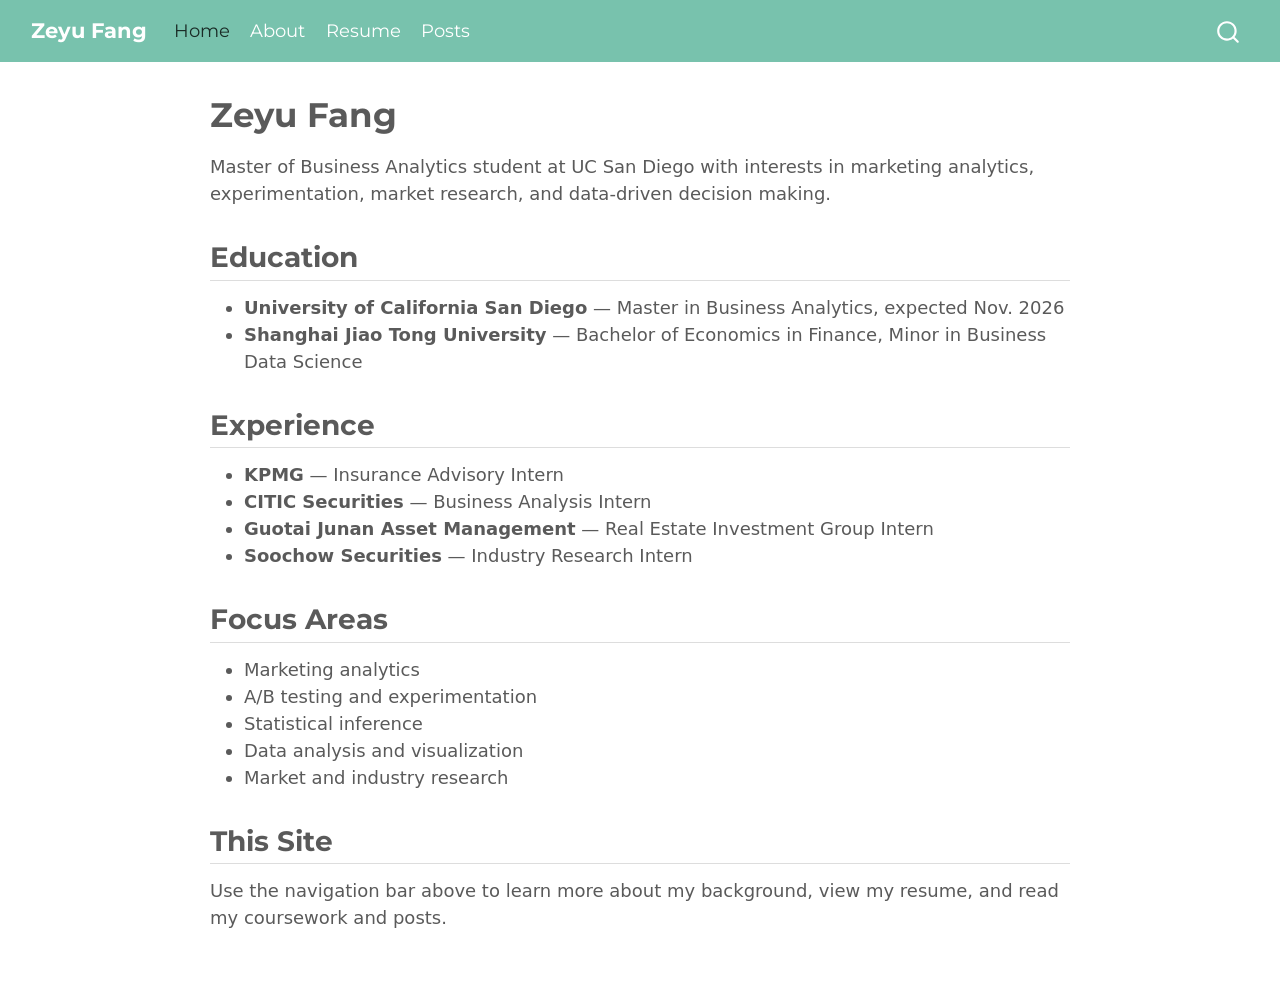
<file: docs/index.html>
<!DOCTYPE html>
<html xmlns="http://www.w3.org/1999/xhtml" lang="en" xml:lang="en"><head>

<meta charset="utf-8">
<meta name="generator" content="quarto-1.9.37">

<meta name="viewport" content="width=device-width, initial-scale=1.0, user-scalable=yes">


<title>Home – Zeyu Fang</title>
<style>
/* Default styles provided by pandoc.
** See https://pandoc.org/MANUAL.html#variables-for-html for config info.
*/
code{white-space: pre-wrap;}
span.smallcaps{font-variant: small-caps;}
div.columns{display: flex; gap: min(4vw, 1.5em);}
div.column{flex: auto; overflow-x: auto;}
div.hanging-indent{margin-left: 1.5em; text-indent: -1.5em;}
ul.task-list{list-style: none;}
ul.task-list li input[type="checkbox"] {
  width: 0.8em;
  margin: 0 0.8em 0.2em -1em; /* quarto-specific, see https://github.com/quarto-dev/quarto-cli/issues/4556 */ 
  vertical-align: middle;
}
</style>


<script src="site_libs/quarto-nav/quarto-nav.js"></script>
<script src="site_libs/quarto-nav/headroom.min.js"></script>
<script src="site_libs/clipboard/clipboard.min.js"></script>
<script src="site_libs/quarto-search/autocomplete.umd.js"></script>
<script src="site_libs/quarto-search/fuse.min.js"></script>
<script src="site_libs/quarto-search/quarto-search.js"></script>
<meta name="quarto:offset" content="./">
<script src="site_libs/quarto-html/quarto.js" type="module"></script>
<script src="site_libs/quarto-html/tabsets/tabsets.js" type="module"></script>
<script src="site_libs/quarto-html/popper.min.js"></script>
<script src="site_libs/quarto-html/tippy.umd.min.js"></script>
<script src="site_libs/quarto-html/anchor.min.js"></script>
<link href="site_libs/quarto-html/tippy.css" rel="stylesheet">
<link href="site_libs/quarto-html/quarto-syntax-highlighting-7f8f88aac4f3542376d5c11b86a4c14d.css" rel="stylesheet" id="quarto-text-highlighting-styles">
<script src="site_libs/bootstrap/bootstrap.min.js"></script>
<link href="site_libs/bootstrap/bootstrap-icons.css" rel="stylesheet">
<link href="site_libs/bootstrap/bootstrap-4397f41838bf6696a92fdfbed53ac40c.min.css" rel="stylesheet" append-hash="true" id="quarto-bootstrap" data-mode="light">
<script id="quarto-search-options" type="application/json">{
  "location": "navbar",
  "copy-button": false,
  "collapse-after": 3,
  "panel-placement": "end",
  "type": "overlay",
  "limit": 50,
  "keyboard-shortcut": [
    "f",
    "/",
    "s"
  ],
  "show-item-context": false,
  "language": {
    "search-no-results-text": "No results",
    "search-matching-documents-text": "matching documents",
    "search-copy-link-title": "Copy link to search",
    "search-hide-matches-text": "Hide additional matches",
    "search-more-match-text": "more match in this document",
    "search-more-matches-text": "more matches in this document",
    "search-clear-button-title": "Clear",
    "search-text-placeholder": "",
    "search-detached-cancel-button-title": "Cancel",
    "search-submit-button-title": "Submit",
    "search-label": "Search"
  }
}</script>


<link rel="stylesheet" href="styles.css">
</head>

<body class="nav-fixed quarto-light">

<div id="quarto-search-results"></div>
  <header id="quarto-header" class="headroom fixed-top">
    <nav class="navbar navbar-expand-lg " data-bs-theme="dark">
      <div class="navbar-container container-fluid">
      <div class="navbar-brand-container mx-auto">
    <a class="navbar-brand" href="./index.html">
    <span class="navbar-title">Zeyu Fang</span>
    </a>
  </div>
            <div id="quarto-search" class="" title="Search"></div>
          <button class="navbar-toggler" type="button" data-bs-toggle="collapse" data-bs-target="#navbarCollapse" aria-controls="navbarCollapse" role="menu" aria-expanded="false" aria-label="Toggle navigation" onclick="if (window.quartoToggleHeadroom) { window.quartoToggleHeadroom(); }">
  <span class="navbar-toggler-icon"></span>
</button>
          <div class="collapse navbar-collapse" id="navbarCollapse">
            <ul class="navbar-nav navbar-nav-scroll me-auto">
  <li class="nav-item">
    <a class="nav-link active" href="./index.html" aria-current="page"> 
<span class="menu-text">Home</span></a>
  </li>  
  <li class="nav-item">
    <a class="nav-link" href="./about.html"> 
<span class="menu-text">About</span></a>
  </li>  
  <li class="nav-item">
    <a class="nav-link" href="./resume.html"> 
<span class="menu-text">Resume</span></a>
  </li>  
  <li class="nav-item">
    <a class="nav-link" href="./posts.html"> 
<span class="menu-text">Posts</span></a>
  </li>  
</ul>
          </div> <!-- /navcollapse -->
            <div class="quarto-navbar-tools">
</div>
      </div> <!-- /container-fluid -->
    </nav>
</header>
<!-- content -->
<div id="quarto-content" class="quarto-container page-columns page-rows-contents page-layout-full page-navbar">
<!-- sidebar -->
<!-- margin-sidebar -->
    
<!-- main -->
<main class="content column-page" id="quarto-document-content">

<header id="title-block-header" class="quarto-title-block default">
<div class="quarto-title">
<h1 class="title">Home</h1>
</div>



<div class="quarto-title-meta column-page">

    
  
    
  </div>
  


</header>


<section id="zeyu-fang" class="level1">
<h1>Zeyu Fang</h1>
<p>Master of Business Analytics student at UC San Diego with interests in marketing analytics, experimentation, market research, and data-driven decision making.</p>
<section id="education" class="level2">
<h2 class="anchored" data-anchor-id="education">Education</h2>
<ul>
<li><strong>University of California San Diego</strong> — Master in Business Analytics, expected Nov.&nbsp;2026</li>
<li><strong>Shanghai Jiao Tong University</strong> — Bachelor of Economics in Finance, Minor in Business Data Science</li>
</ul>
</section>
<section id="experience" class="level2">
<h2 class="anchored" data-anchor-id="experience">Experience</h2>
<ul>
<li><strong>KPMG</strong> — Insurance Advisory Intern</li>
<li><strong>CITIC Securities</strong> — Business Analysis Intern</li>
<li><strong>Guotai Junan Asset Management</strong> — Real Estate Investment Group Intern</li>
<li><strong>Soochow Securities</strong> — Industry Research Intern</li>
</ul>
</section>
<section id="focus-areas" class="level2">
<h2 class="anchored" data-anchor-id="focus-areas">Focus Areas</h2>
<ul>
<li>Marketing analytics</li>
<li>A/B testing and experimentation</li>
<li>Statistical inference</li>
<li>Data analysis and visualization</li>
<li>Market and industry research</li>
</ul>
</section>
<section id="this-site" class="level2">
<h2 class="anchored" data-anchor-id="this-site">This Site</h2>
<p>Use the navigation bar above to learn more about my background, view my resume, and read my coursework and posts.</p>


</section>
</section>

</main> <!-- /main -->
<script id="quarto-html-after-body" type="application/javascript">
  window.document.addEventListener("DOMContentLoaded", function (event) {
    const icon = "";
    const anchorJS = new window.AnchorJS();
    anchorJS.options = {
      placement: 'right',
      icon: icon
    };
    anchorJS.add('.anchored');
    const isCodeAnnotation = (el) => {
      for (const clz of el.classList) {
        if (clz.startsWith('code-annotation-')) {                     
          return true;
        }
      }
      return false;
    }
    const onCopySuccess = function(e) {
      // button target
      const button = e.trigger;
      // don't keep focus
      button.blur();
      // flash "checked"
      button.classList.add('code-copy-button-checked');
      var currentTitle = button.getAttribute("title");
      button.setAttribute("title", "Copied!");
      let tooltip;
      if (window.bootstrap) {
        button.setAttribute("data-bs-toggle", "tooltip");
        button.setAttribute("data-bs-placement", "left");
        button.setAttribute("data-bs-title", "Copied!");
        tooltip = new bootstrap.Tooltip(button, 
          { trigger: "manual", 
            customClass: "code-copy-button-tooltip",
            offset: [0, -8]});
        tooltip.show();    
      }
      setTimeout(function() {
        if (tooltip) {
          tooltip.hide();
          button.removeAttribute("data-bs-title");
          button.removeAttribute("data-bs-toggle");
          button.removeAttribute("data-bs-placement");
        }
        button.setAttribute("title", currentTitle);
        button.classList.remove('code-copy-button-checked');
      }, 1000);
      // clear code selection
      e.clearSelection();
    }
    const getTextToCopy = function(trigger) {
      const outerScaffold = trigger.parentElement.cloneNode(true);
      const codeEl = outerScaffold.querySelector('code');
      for (const childEl of codeEl.children) {
        if (isCodeAnnotation(childEl)) {
          childEl.remove();
        }
      }
      return codeEl.innerText;
    }
    const clipboard = new window.ClipboardJS('.code-copy-button:not([data-in-quarto-modal])', {
      text: getTextToCopy
    });
    clipboard.on('success', onCopySuccess);
    if (window.document.getElementById('quarto-embedded-source-code-modal')) {
      const clipboardModal = new window.ClipboardJS('.code-copy-button[data-in-quarto-modal]', {
        text: getTextToCopy,
        container: window.document.getElementById('quarto-embedded-source-code-modal')
      });
      clipboardModal.on('success', onCopySuccess);
    }
      var localhostRegex = new RegExp(/^(?:http|https):\/\/localhost\:?[0-9]*\//);
      var mailtoRegex = new RegExp(/^mailto:/);
        var filterRegex = new RegExp('/' + window.location.host + '/');
      var isInternal = (href) => {
          return filterRegex.test(href) || localhostRegex.test(href) || mailtoRegex.test(href);
      }
      // Inspect non-navigation links and adorn them if external
     var links = window.document.querySelectorAll('a[href]:not(.nav-link):not(.navbar-brand):not(.toc-action):not(.sidebar-link):not(.sidebar-item-toggle):not(.pagination-link):not(.no-external):not([aria-hidden]):not(.dropdown-item):not(.quarto-navigation-tool):not(.about-link)');
      for (var i=0; i<links.length; i++) {
        const link = links[i];
        if (!isInternal(link.href)) {
          // undo the damage that might have been done by quarto-nav.js in the case of
          // links that we want to consider external
          if (link.dataset.originalHref !== undefined) {
            link.href = link.dataset.originalHref;
          }
        }
      }
    function tippyHover(el, contentFn, onTriggerFn, onUntriggerFn) {
      const config = {
        allowHTML: true,
        maxWidth: 500,
        delay: 100,
        arrow: false,
        appendTo: function(el) {
            return el.parentElement;
        },
        interactive: true,
        interactiveBorder: 10,
        theme: 'quarto',
        placement: 'bottom-start',
      };
      if (contentFn) {
        config.content = contentFn;
      }
      if (onTriggerFn) {
        config.onTrigger = onTriggerFn;
      }
      if (onUntriggerFn) {
        config.onUntrigger = onUntriggerFn;
      }
      window.tippy(el, config); 
    }
    const noterefs = window.document.querySelectorAll('a[role="doc-noteref"]');
    for (var i=0; i<noterefs.length; i++) {
      const ref = noterefs[i];
      tippyHover(ref, function() {
        // use id or data attribute instead here
        let href = ref.getAttribute('data-footnote-href') || ref.getAttribute('href');
        try { href = new URL(href).hash; } catch {}
        const id = href.replace(/^#\/?/, "");
        const note = window.document.getElementById(id);
        if (note) {
          return note.innerHTML;
        } else {
          return "";
        }
      });
    }
    const xrefs = window.document.querySelectorAll('a.quarto-xref');
    const processXRef = (id, note) => {
      // Strip column container classes
      const stripColumnClz = (el) => {
        el.classList.remove("page-full", "page-columns");
        if (el.children) {
          for (const child of el.children) {
            stripColumnClz(child);
          }
        }
      }
      stripColumnClz(note)
      if (id === null || id.startsWith('sec-')) {
        // Special case sections, only their first couple elements
        const container = document.createElement("div");
        if (note.children && note.children.length > 2) {
          container.appendChild(note.children[0].cloneNode(true));
          for (let i = 1; i < note.children.length; i++) {
            const child = note.children[i];
            if (child.tagName === "P" && child.innerText === "") {
              continue;
            } else {
              container.appendChild(child.cloneNode(true));
              break;
            }
          }
          if (window.Quarto?.typesetMath) {
            window.Quarto.typesetMath(container);
          }
          return container.innerHTML
        } else {
          if (window.Quarto?.typesetMath) {
            window.Quarto.typesetMath(note);
          }
          return note.innerHTML;
        }
      } else {
        // Remove any anchor links if they are present
        const anchorLink = note.querySelector('a.anchorjs-link');
        if (anchorLink) {
          anchorLink.remove();
        }
        if (window.Quarto?.typesetMath) {
          window.Quarto.typesetMath(note);
        }
        if (note.classList.contains("callout")) {
          return note.outerHTML;
        } else {
          return note.innerHTML;
        }
      }
    }
    for (var i=0; i<xrefs.length; i++) {
      const xref = xrefs[i];
      tippyHover(xref, undefined, function(instance) {
        instance.disable();
        let url = xref.getAttribute('href');
        let hash = undefined; 
        if (url.startsWith('#')) {
          hash = url;
        } else {
          try { hash = new URL(url).hash; } catch {}
        }
        if (hash) {
          const id = hash.replace(/^#\/?/, "");
          const note = window.document.getElementById(id);
          if (note !== null) {
            try {
              const html = processXRef(id, note.cloneNode(true));
              instance.setContent(html);
            } finally {
              instance.enable();
              instance.show();
            }
          } else {
            // See if we can fetch this
            fetch(url.split('#')[0])
            .then(res => res.text())
            .then(html => {
              const parser = new DOMParser();
              const htmlDoc = parser.parseFromString(html, "text/html");
              const note = htmlDoc.getElementById(id);
              if (note !== null) {
                const html = processXRef(id, note);
                instance.setContent(html);
              } 
            }).finally(() => {
              instance.enable();
              instance.show();
            });
          }
        } else {
          // See if we can fetch a full url (with no hash to target)
          // This is a special case and we should probably do some content thinning / targeting
          fetch(url)
          .then(res => res.text())
          .then(html => {
            const parser = new DOMParser();
            const htmlDoc = parser.parseFromString(html, "text/html");
            const note = htmlDoc.querySelector('main.content');
            if (note !== null) {
              // This should only happen for chapter cross references
              // (since there is no id in the URL)
              // remove the first header
              if (note.children.length > 0 && note.children[0].tagName === "HEADER") {
                note.children[0].remove();
              }
              const html = processXRef(null, note);
              instance.setContent(html);
            } 
          }).finally(() => {
            instance.enable();
            instance.show();
          });
        }
      }, function(instance) {
      });
    }
        let selectedAnnoteEl;
        const selectorForAnnotation = ( cell, annotation) => {
          let cellAttr = 'data-code-cell="' + cell + '"';
          let lineAttr = 'data-code-annotation="' +  annotation + '"';
          const selector = 'span[' + cellAttr + '][' + lineAttr + ']';
          return selector;
        }
        const selectCodeLines = (annoteEl) => {
          const doc = window.document;
          const targetCell = annoteEl.getAttribute("data-target-cell");
          const targetAnnotation = annoteEl.getAttribute("data-target-annotation");
          const annoteSpan = window.document.querySelector(selectorForAnnotation(targetCell, targetAnnotation));
          const lines = annoteSpan.getAttribute("data-code-lines").split(",");
          const lineIds = lines.map((line) => {
            return targetCell + "-" + line;
          })
          let top = null;
          let height = null;
          let parent = null;
          if (lineIds.length > 0) {
              //compute the position of the single el (top and bottom and make a div)
              const el = window.document.getElementById(lineIds[0]);
              top = el.offsetTop;
              height = el.offsetHeight;
              parent = el.parentElement.parentElement;
            if (lineIds.length > 1) {
              const lastEl = window.document.getElementById(lineIds[lineIds.length - 1]);
              const bottom = lastEl.offsetTop + lastEl.offsetHeight;
              height = bottom - top;
            }
            if (top !== null && height !== null && parent !== null) {
              // cook up a div (if necessary) and position it 
              let div = window.document.getElementById("code-annotation-line-highlight");
              if (div === null) {
                div = window.document.createElement("div");
                div.setAttribute("id", "code-annotation-line-highlight");
                div.style.position = 'absolute';
                parent.appendChild(div);
              }
              div.style.top = top - 2 + "px";
              div.style.height = height + 4 + "px";
              div.style.left = 0;
              let gutterDiv = window.document.getElementById("code-annotation-line-highlight-gutter");
              if (gutterDiv === null) {
                gutterDiv = window.document.createElement("div");
                gutterDiv.setAttribute("id", "code-annotation-line-highlight-gutter");
                gutterDiv.style.position = 'absolute';
                const codeCell = window.document.getElementById(targetCell);
                const gutter = codeCell.querySelector('.code-annotation-gutter');
                gutter.appendChild(gutterDiv);
              }
              gutterDiv.style.top = top - 2 + "px";
              gutterDiv.style.height = height + 4 + "px";
            }
            selectedAnnoteEl = annoteEl;
          }
        };
        const unselectCodeLines = () => {
          const elementsIds = ["code-annotation-line-highlight", "code-annotation-line-highlight-gutter"];
          elementsIds.forEach((elId) => {
            const div = window.document.getElementById(elId);
            if (div) {
              div.remove();
            }
          });
          selectedAnnoteEl = undefined;
        };
          // Handle positioning of the toggle
      window.addEventListener(
        "resize",
        throttle(() => {
          elRect = undefined;
          if (selectedAnnoteEl) {
            selectCodeLines(selectedAnnoteEl);
          }
        }, 10)
      );
      function throttle(fn, ms) {
      let throttle = false;
      let timer;
        return (...args) => {
          if(!throttle) { // first call gets through
              fn.apply(this, args);
              throttle = true;
          } else { // all the others get throttled
              if(timer) clearTimeout(timer); // cancel #2
              timer = setTimeout(() => {
                fn.apply(this, args);
                timer = throttle = false;
              }, ms);
          }
        };
      }
        // Attach click handler to the DT
        const annoteDls = window.document.querySelectorAll('dt[data-target-cell]');
        for (const annoteDlNode of annoteDls) {
          annoteDlNode.addEventListener('click', (event) => {
            const clickedEl = event.target;
            if (clickedEl !== selectedAnnoteEl) {
              unselectCodeLines();
              const activeEl = window.document.querySelector('dt[data-target-cell].code-annotation-active');
              if (activeEl) {
                activeEl.classList.remove('code-annotation-active');
              }
              selectCodeLines(clickedEl);
              clickedEl.classList.add('code-annotation-active');
            } else {
              // Unselect the line
              unselectCodeLines();
              clickedEl.classList.remove('code-annotation-active');
            }
          });
        }
    const findCites = (el) => {
      const parentEl = el.parentElement;
      if (parentEl) {
        const cites = parentEl.dataset.cites;
        if (cites) {
          return {
            el,
            cites: cites.split(' ')
          };
        } else {
          return findCites(el.parentElement)
        }
      } else {
        return undefined;
      }
    };
    var bibliorefs = window.document.querySelectorAll('a[role="doc-biblioref"]');
    for (var i=0; i<bibliorefs.length; i++) {
      const ref = bibliorefs[i];
      const citeInfo = findCites(ref);
      if (citeInfo) {
        tippyHover(citeInfo.el, function() {
          var popup = window.document.createElement('div');
          citeInfo.cites.forEach(function(cite) {
            var citeDiv = window.document.createElement('div');
            citeDiv.classList.add('hanging-indent');
            citeDiv.classList.add('csl-entry');
            var biblioDiv = window.document.getElementById('ref-' + cite);
            if (biblioDiv) {
              citeDiv.innerHTML = biblioDiv.innerHTML;
            }
            popup.appendChild(citeDiv);
          });
          return popup.innerHTML;
        });
      }
    }
  });
  </script>
</div> <!-- /content -->




</body></html>
</file>
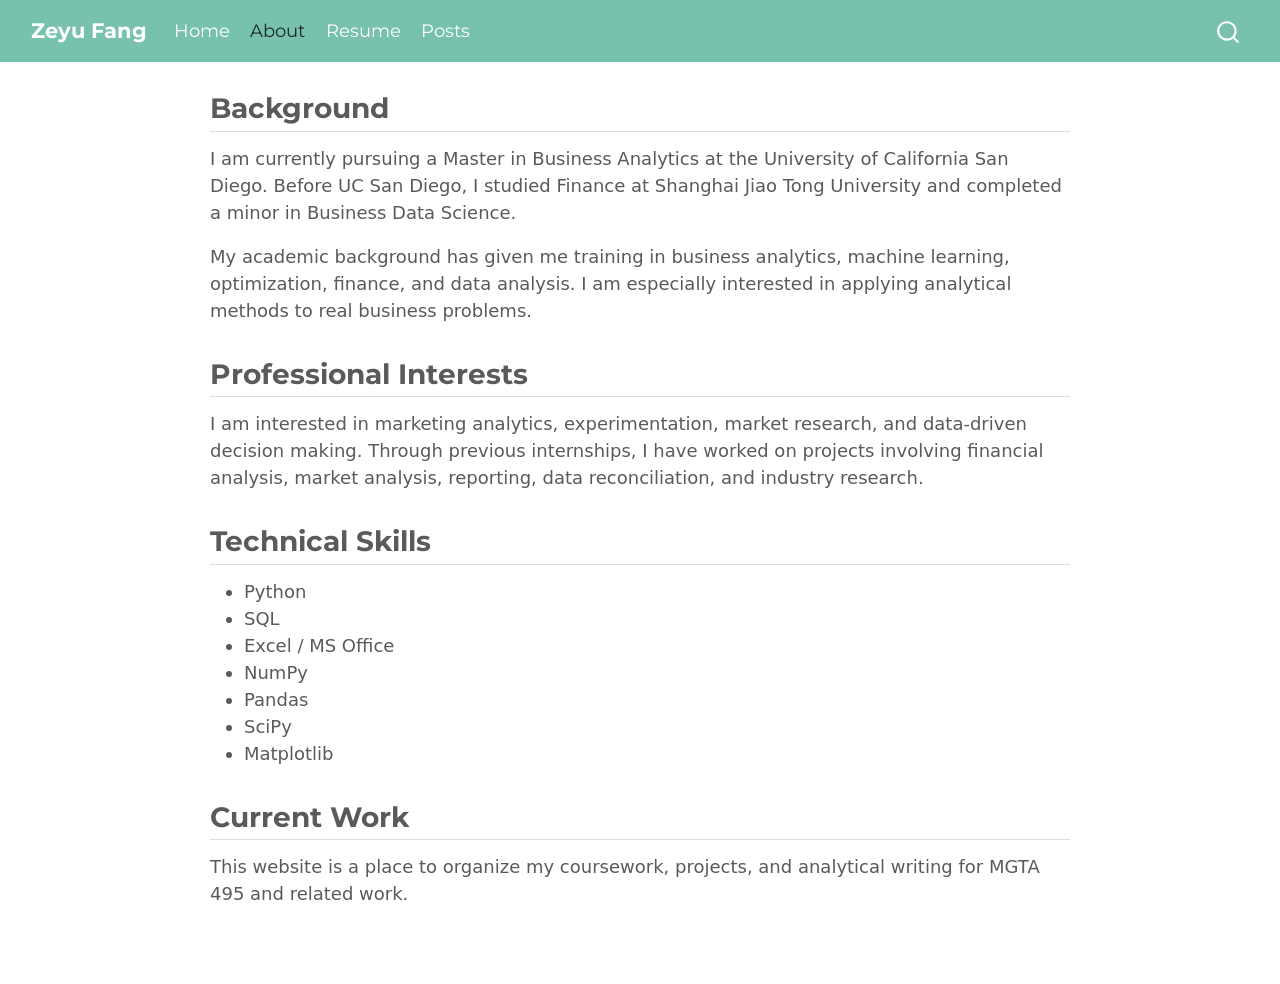
<file: docs/about.html>
<!DOCTYPE html>
<html xmlns="http://www.w3.org/1999/xhtml" lang="en" xml:lang="en"><head>

<meta charset="utf-8">
<meta name="generator" content="quarto-1.9.37">

<meta name="viewport" content="width=device-width, initial-scale=1.0, user-scalable=yes">


<title>About – Zeyu Fang</title>
<style>
/* Default styles provided by pandoc.
** See https://pandoc.org/MANUAL.html#variables-for-html for config info.
*/
code{white-space: pre-wrap;}
span.smallcaps{font-variant: small-caps;}
div.columns{display: flex; gap: min(4vw, 1.5em);}
div.column{flex: auto; overflow-x: auto;}
div.hanging-indent{margin-left: 1.5em; text-indent: -1.5em;}
ul.task-list{list-style: none;}
ul.task-list li input[type="checkbox"] {
  width: 0.8em;
  margin: 0 0.8em 0.2em -1em; /* quarto-specific, see https://github.com/quarto-dev/quarto-cli/issues/4556 */ 
  vertical-align: middle;
}
</style>


<script src="site_libs/quarto-nav/quarto-nav.js"></script>
<script src="site_libs/quarto-nav/headroom.min.js"></script>
<script src="site_libs/clipboard/clipboard.min.js"></script>
<script src="site_libs/quarto-search/autocomplete.umd.js"></script>
<script src="site_libs/quarto-search/fuse.min.js"></script>
<script src="site_libs/quarto-search/quarto-search.js"></script>
<meta name="quarto:offset" content="./">
<script src="site_libs/quarto-html/quarto.js" type="module"></script>
<script src="site_libs/quarto-html/tabsets/tabsets.js" type="module"></script>
<script src="site_libs/quarto-html/popper.min.js"></script>
<script src="site_libs/quarto-html/tippy.umd.min.js"></script>
<script src="site_libs/quarto-html/anchor.min.js"></script>
<link href="site_libs/quarto-html/tippy.css" rel="stylesheet">
<link href="site_libs/quarto-html/quarto-syntax-highlighting-7f8f88aac4f3542376d5c11b86a4c14d.css" rel="stylesheet" id="quarto-text-highlighting-styles">
<script src="site_libs/bootstrap/bootstrap.min.js"></script>
<link href="site_libs/bootstrap/bootstrap-icons.css" rel="stylesheet">
<link href="site_libs/bootstrap/bootstrap-4397f41838bf6696a92fdfbed53ac40c.min.css" rel="stylesheet" append-hash="true" id="quarto-bootstrap" data-mode="light">
<script id="quarto-search-options" type="application/json">{
  "location": "navbar",
  "copy-button": false,
  "collapse-after": 3,
  "panel-placement": "end",
  "type": "overlay",
  "limit": 50,
  "keyboard-shortcut": [
    "f",
    "/",
    "s"
  ],
  "show-item-context": false,
  "language": {
    "search-no-results-text": "No results",
    "search-matching-documents-text": "matching documents",
    "search-copy-link-title": "Copy link to search",
    "search-hide-matches-text": "Hide additional matches",
    "search-more-match-text": "more match in this document",
    "search-more-matches-text": "more matches in this document",
    "search-clear-button-title": "Clear",
    "search-text-placeholder": "",
    "search-detached-cancel-button-title": "Cancel",
    "search-submit-button-title": "Submit",
    "search-label": "Search"
  }
}</script>


<link rel="stylesheet" href="styles.css">
</head>

<body class="nav-fixed quarto-light">

<div id="quarto-search-results"></div>
  <header id="quarto-header" class="headroom fixed-top">
    <nav class="navbar navbar-expand-lg " data-bs-theme="dark">
      <div class="navbar-container container-fluid">
      <div class="navbar-brand-container mx-auto">
    <a class="navbar-brand" href="./index.html">
    <span class="navbar-title">Zeyu Fang</span>
    </a>
  </div>
            <div id="quarto-search" class="" title="Search"></div>
          <button class="navbar-toggler" type="button" data-bs-toggle="collapse" data-bs-target="#navbarCollapse" aria-controls="navbarCollapse" role="menu" aria-expanded="false" aria-label="Toggle navigation" onclick="if (window.quartoToggleHeadroom) { window.quartoToggleHeadroom(); }">
  <span class="navbar-toggler-icon"></span>
</button>
          <div class="collapse navbar-collapse" id="navbarCollapse">
            <ul class="navbar-nav navbar-nav-scroll me-auto">
  <li class="nav-item">
    <a class="nav-link" href="./index.html"> 
<span class="menu-text">Home</span></a>
  </li>  
  <li class="nav-item">
    <a class="nav-link active" href="./about.html" aria-current="page"> 
<span class="menu-text">About</span></a>
  </li>  
  <li class="nav-item">
    <a class="nav-link" href="./resume.html"> 
<span class="menu-text">Resume</span></a>
  </li>  
  <li class="nav-item">
    <a class="nav-link" href="./posts.html"> 
<span class="menu-text">Posts</span></a>
  </li>  
</ul>
          </div> <!-- /navcollapse -->
            <div class="quarto-navbar-tools">
</div>
      </div> <!-- /container-fluid -->
    </nav>
</header>
<!-- content -->
<div id="quarto-content" class="quarto-container page-columns page-rows-contents page-layout-full page-navbar">
<!-- sidebar -->
<!-- margin-sidebar -->
    
<!-- main -->
<main class="content column-page" id="quarto-document-content">

<header id="title-block-header" class="quarto-title-block default">
<div class="quarto-title">
<h1 class="title">About</h1>
</div>



<div class="quarto-title-meta column-page">

    
  
    
  </div>
  


</header>


<section id="background" class="level2">
<h2 class="anchored" data-anchor-id="background">Background</h2>
<p>I am currently pursuing a Master in Business Analytics at the University of California San Diego. Before UC San Diego, I studied Finance at Shanghai Jiao Tong University and completed a minor in Business Data Science.</p>
<p>My academic background has given me training in business analytics, machine learning, optimization, finance, and data analysis. I am especially interested in applying analytical methods to real business problems.</p>
</section>
<section id="professional-interests" class="level2">
<h2 class="anchored" data-anchor-id="professional-interests">Professional Interests</h2>
<p>I am interested in marketing analytics, experimentation, market research, and data-driven decision making. Through previous internships, I have worked on projects involving financial analysis, market analysis, reporting, data reconciliation, and industry research.</p>
</section>
<section id="technical-skills" class="level2">
<h2 class="anchored" data-anchor-id="technical-skills">Technical Skills</h2>
<ul>
<li>Python</li>
<li>SQL</li>
<li>Excel / MS Office</li>
<li>NumPy</li>
<li>Pandas</li>
<li>SciPy</li>
<li>Matplotlib</li>
</ul>
</section>
<section id="current-work" class="level2">
<h2 class="anchored" data-anchor-id="current-work">Current Work</h2>
<p>This website is a place to organize my coursework, projects, and analytical writing for MGTA 495 and related work.</p>


</section>

</main> <!-- /main -->
<script id="quarto-html-after-body" type="application/javascript">
  window.document.addEventListener("DOMContentLoaded", function (event) {
    const icon = "";
    const anchorJS = new window.AnchorJS();
    anchorJS.options = {
      placement: 'right',
      icon: icon
    };
    anchorJS.add('.anchored');
    const isCodeAnnotation = (el) => {
      for (const clz of el.classList) {
        if (clz.startsWith('code-annotation-')) {                     
          return true;
        }
      }
      return false;
    }
    const onCopySuccess = function(e) {
      // button target
      const button = e.trigger;
      // don't keep focus
      button.blur();
      // flash "checked"
      button.classList.add('code-copy-button-checked');
      var currentTitle = button.getAttribute("title");
      button.setAttribute("title", "Copied!");
      let tooltip;
      if (window.bootstrap) {
        button.setAttribute("data-bs-toggle", "tooltip");
        button.setAttribute("data-bs-placement", "left");
        button.setAttribute("data-bs-title", "Copied!");
        tooltip = new bootstrap.Tooltip(button, 
          { trigger: "manual", 
            customClass: "code-copy-button-tooltip",
            offset: [0, -8]});
        tooltip.show();    
      }
      setTimeout(function() {
        if (tooltip) {
          tooltip.hide();
          button.removeAttribute("data-bs-title");
          button.removeAttribute("data-bs-toggle");
          button.removeAttribute("data-bs-placement");
        }
        button.setAttribute("title", currentTitle);
        button.classList.remove('code-copy-button-checked');
      }, 1000);
      // clear code selection
      e.clearSelection();
    }
    const getTextToCopy = function(trigger) {
      const outerScaffold = trigger.parentElement.cloneNode(true);
      const codeEl = outerScaffold.querySelector('code');
      for (const childEl of codeEl.children) {
        if (isCodeAnnotation(childEl)) {
          childEl.remove();
        }
      }
      return codeEl.innerText;
    }
    const clipboard = new window.ClipboardJS('.code-copy-button:not([data-in-quarto-modal])', {
      text: getTextToCopy
    });
    clipboard.on('success', onCopySuccess);
    if (window.document.getElementById('quarto-embedded-source-code-modal')) {
      const clipboardModal = new window.ClipboardJS('.code-copy-button[data-in-quarto-modal]', {
        text: getTextToCopy,
        container: window.document.getElementById('quarto-embedded-source-code-modal')
      });
      clipboardModal.on('success', onCopySuccess);
    }
      var localhostRegex = new RegExp(/^(?:http|https):\/\/localhost\:?[0-9]*\//);
      var mailtoRegex = new RegExp(/^mailto:/);
        var filterRegex = new RegExp('/' + window.location.host + '/');
      var isInternal = (href) => {
          return filterRegex.test(href) || localhostRegex.test(href) || mailtoRegex.test(href);
      }
      // Inspect non-navigation links and adorn them if external
     var links = window.document.querySelectorAll('a[href]:not(.nav-link):not(.navbar-brand):not(.toc-action):not(.sidebar-link):not(.sidebar-item-toggle):not(.pagination-link):not(.no-external):not([aria-hidden]):not(.dropdown-item):not(.quarto-navigation-tool):not(.about-link)');
      for (var i=0; i<links.length; i++) {
        const link = links[i];
        if (!isInternal(link.href)) {
          // undo the damage that might have been done by quarto-nav.js in the case of
          // links that we want to consider external
          if (link.dataset.originalHref !== undefined) {
            link.href = link.dataset.originalHref;
          }
        }
      }
    function tippyHover(el, contentFn, onTriggerFn, onUntriggerFn) {
      const config = {
        allowHTML: true,
        maxWidth: 500,
        delay: 100,
        arrow: false,
        appendTo: function(el) {
            return el.parentElement;
        },
        interactive: true,
        interactiveBorder: 10,
        theme: 'quarto',
        placement: 'bottom-start',
      };
      if (contentFn) {
        config.content = contentFn;
      }
      if (onTriggerFn) {
        config.onTrigger = onTriggerFn;
      }
      if (onUntriggerFn) {
        config.onUntrigger = onUntriggerFn;
      }
      window.tippy(el, config); 
    }
    const noterefs = window.document.querySelectorAll('a[role="doc-noteref"]');
    for (var i=0; i<noterefs.length; i++) {
      const ref = noterefs[i];
      tippyHover(ref, function() {
        // use id or data attribute instead here
        let href = ref.getAttribute('data-footnote-href') || ref.getAttribute('href');
        try { href = new URL(href).hash; } catch {}
        const id = href.replace(/^#\/?/, "");
        const note = window.document.getElementById(id);
        if (note) {
          return note.innerHTML;
        } else {
          return "";
        }
      });
    }
    const xrefs = window.document.querySelectorAll('a.quarto-xref');
    const processXRef = (id, note) => {
      // Strip column container classes
      const stripColumnClz = (el) => {
        el.classList.remove("page-full", "page-columns");
        if (el.children) {
          for (const child of el.children) {
            stripColumnClz(child);
          }
        }
      }
      stripColumnClz(note)
      if (id === null || id.startsWith('sec-')) {
        // Special case sections, only their first couple elements
        const container = document.createElement("div");
        if (note.children && note.children.length > 2) {
          container.appendChild(note.children[0].cloneNode(true));
          for (let i = 1; i < note.children.length; i++) {
            const child = note.children[i];
            if (child.tagName === "P" && child.innerText === "") {
              continue;
            } else {
              container.appendChild(child.cloneNode(true));
              break;
            }
          }
          if (window.Quarto?.typesetMath) {
            window.Quarto.typesetMath(container);
          }
          return container.innerHTML
        } else {
          if (window.Quarto?.typesetMath) {
            window.Quarto.typesetMath(note);
          }
          return note.innerHTML;
        }
      } else {
        // Remove any anchor links if they are present
        const anchorLink = note.querySelector('a.anchorjs-link');
        if (anchorLink) {
          anchorLink.remove();
        }
        if (window.Quarto?.typesetMath) {
          window.Quarto.typesetMath(note);
        }
        if (note.classList.contains("callout")) {
          return note.outerHTML;
        } else {
          return note.innerHTML;
        }
      }
    }
    for (var i=0; i<xrefs.length; i++) {
      const xref = xrefs[i];
      tippyHover(xref, undefined, function(instance) {
        instance.disable();
        let url = xref.getAttribute('href');
        let hash = undefined; 
        if (url.startsWith('#')) {
          hash = url;
        } else {
          try { hash = new URL(url).hash; } catch {}
        }
        if (hash) {
          const id = hash.replace(/^#\/?/, "");
          const note = window.document.getElementById(id);
          if (note !== null) {
            try {
              const html = processXRef(id, note.cloneNode(true));
              instance.setContent(html);
            } finally {
              instance.enable();
              instance.show();
            }
          } else {
            // See if we can fetch this
            fetch(url.split('#')[0])
            .then(res => res.text())
            .then(html => {
              const parser = new DOMParser();
              const htmlDoc = parser.parseFromString(html, "text/html");
              const note = htmlDoc.getElementById(id);
              if (note !== null) {
                const html = processXRef(id, note);
                instance.setContent(html);
              } 
            }).finally(() => {
              instance.enable();
              instance.show();
            });
          }
        } else {
          // See if we can fetch a full url (with no hash to target)
          // This is a special case and we should probably do some content thinning / targeting
          fetch(url)
          .then(res => res.text())
          .then(html => {
            const parser = new DOMParser();
            const htmlDoc = parser.parseFromString(html, "text/html");
            const note = htmlDoc.querySelector('main.content');
            if (note !== null) {
              // This should only happen for chapter cross references
              // (since there is no id in the URL)
              // remove the first header
              if (note.children.length > 0 && note.children[0].tagName === "HEADER") {
                note.children[0].remove();
              }
              const html = processXRef(null, note);
              instance.setContent(html);
            } 
          }).finally(() => {
            instance.enable();
            instance.show();
          });
        }
      }, function(instance) {
      });
    }
        let selectedAnnoteEl;
        const selectorForAnnotation = ( cell, annotation) => {
          let cellAttr = 'data-code-cell="' + cell + '"';
          let lineAttr = 'data-code-annotation="' +  annotation + '"';
          const selector = 'span[' + cellAttr + '][' + lineAttr + ']';
          return selector;
        }
        const selectCodeLines = (annoteEl) => {
          const doc = window.document;
          const targetCell = annoteEl.getAttribute("data-target-cell");
          const targetAnnotation = annoteEl.getAttribute("data-target-annotation");
          const annoteSpan = window.document.querySelector(selectorForAnnotation(targetCell, targetAnnotation));
          const lines = annoteSpan.getAttribute("data-code-lines").split(",");
          const lineIds = lines.map((line) => {
            return targetCell + "-" + line;
          })
          let top = null;
          let height = null;
          let parent = null;
          if (lineIds.length > 0) {
              //compute the position of the single el (top and bottom and make a div)
              const el = window.document.getElementById(lineIds[0]);
              top = el.offsetTop;
              height = el.offsetHeight;
              parent = el.parentElement.parentElement;
            if (lineIds.length > 1) {
              const lastEl = window.document.getElementById(lineIds[lineIds.length - 1]);
              const bottom = lastEl.offsetTop + lastEl.offsetHeight;
              height = bottom - top;
            }
            if (top !== null && height !== null && parent !== null) {
              // cook up a div (if necessary) and position it 
              let div = window.document.getElementById("code-annotation-line-highlight");
              if (div === null) {
                div = window.document.createElement("div");
                div.setAttribute("id", "code-annotation-line-highlight");
                div.style.position = 'absolute';
                parent.appendChild(div);
              }
              div.style.top = top - 2 + "px";
              div.style.height = height + 4 + "px";
              div.style.left = 0;
              let gutterDiv = window.document.getElementById("code-annotation-line-highlight-gutter");
              if (gutterDiv === null) {
                gutterDiv = window.document.createElement("div");
                gutterDiv.setAttribute("id", "code-annotation-line-highlight-gutter");
                gutterDiv.style.position = 'absolute';
                const codeCell = window.document.getElementById(targetCell);
                const gutter = codeCell.querySelector('.code-annotation-gutter');
                gutter.appendChild(gutterDiv);
              }
              gutterDiv.style.top = top - 2 + "px";
              gutterDiv.style.height = height + 4 + "px";
            }
            selectedAnnoteEl = annoteEl;
          }
        };
        const unselectCodeLines = () => {
          const elementsIds = ["code-annotation-line-highlight", "code-annotation-line-highlight-gutter"];
          elementsIds.forEach((elId) => {
            const div = window.document.getElementById(elId);
            if (div) {
              div.remove();
            }
          });
          selectedAnnoteEl = undefined;
        };
          // Handle positioning of the toggle
      window.addEventListener(
        "resize",
        throttle(() => {
          elRect = undefined;
          if (selectedAnnoteEl) {
            selectCodeLines(selectedAnnoteEl);
          }
        }, 10)
      );
      function throttle(fn, ms) {
      let throttle = false;
      let timer;
        return (...args) => {
          if(!throttle) { // first call gets through
              fn.apply(this, args);
              throttle = true;
          } else { // all the others get throttled
              if(timer) clearTimeout(timer); // cancel #2
              timer = setTimeout(() => {
                fn.apply(this, args);
                timer = throttle = false;
              }, ms);
          }
        };
      }
        // Attach click handler to the DT
        const annoteDls = window.document.querySelectorAll('dt[data-target-cell]');
        for (const annoteDlNode of annoteDls) {
          annoteDlNode.addEventListener('click', (event) => {
            const clickedEl = event.target;
            if (clickedEl !== selectedAnnoteEl) {
              unselectCodeLines();
              const activeEl = window.document.querySelector('dt[data-target-cell].code-annotation-active');
              if (activeEl) {
                activeEl.classList.remove('code-annotation-active');
              }
              selectCodeLines(clickedEl);
              clickedEl.classList.add('code-annotation-active');
            } else {
              // Unselect the line
              unselectCodeLines();
              clickedEl.classList.remove('code-annotation-active');
            }
          });
        }
    const findCites = (el) => {
      const parentEl = el.parentElement;
      if (parentEl) {
        const cites = parentEl.dataset.cites;
        if (cites) {
          return {
            el,
            cites: cites.split(' ')
          };
        } else {
          return findCites(el.parentElement)
        }
      } else {
        return undefined;
      }
    };
    var bibliorefs = window.document.querySelectorAll('a[role="doc-biblioref"]');
    for (var i=0; i<bibliorefs.length; i++) {
      const ref = bibliorefs[i];
      const citeInfo = findCites(ref);
      if (citeInfo) {
        tippyHover(citeInfo.el, function() {
          var popup = window.document.createElement('div');
          citeInfo.cites.forEach(function(cite) {
            var citeDiv = window.document.createElement('div');
            citeDiv.classList.add('hanging-indent');
            citeDiv.classList.add('csl-entry');
            var biblioDiv = window.document.getElementById('ref-' + cite);
            if (biblioDiv) {
              citeDiv.innerHTML = biblioDiv.innerHTML;
            }
            popup.appendChild(citeDiv);
          });
          return popup.innerHTML;
        });
      }
    }
  });
  </script>
</div> <!-- /content -->




</body></html>
</file>
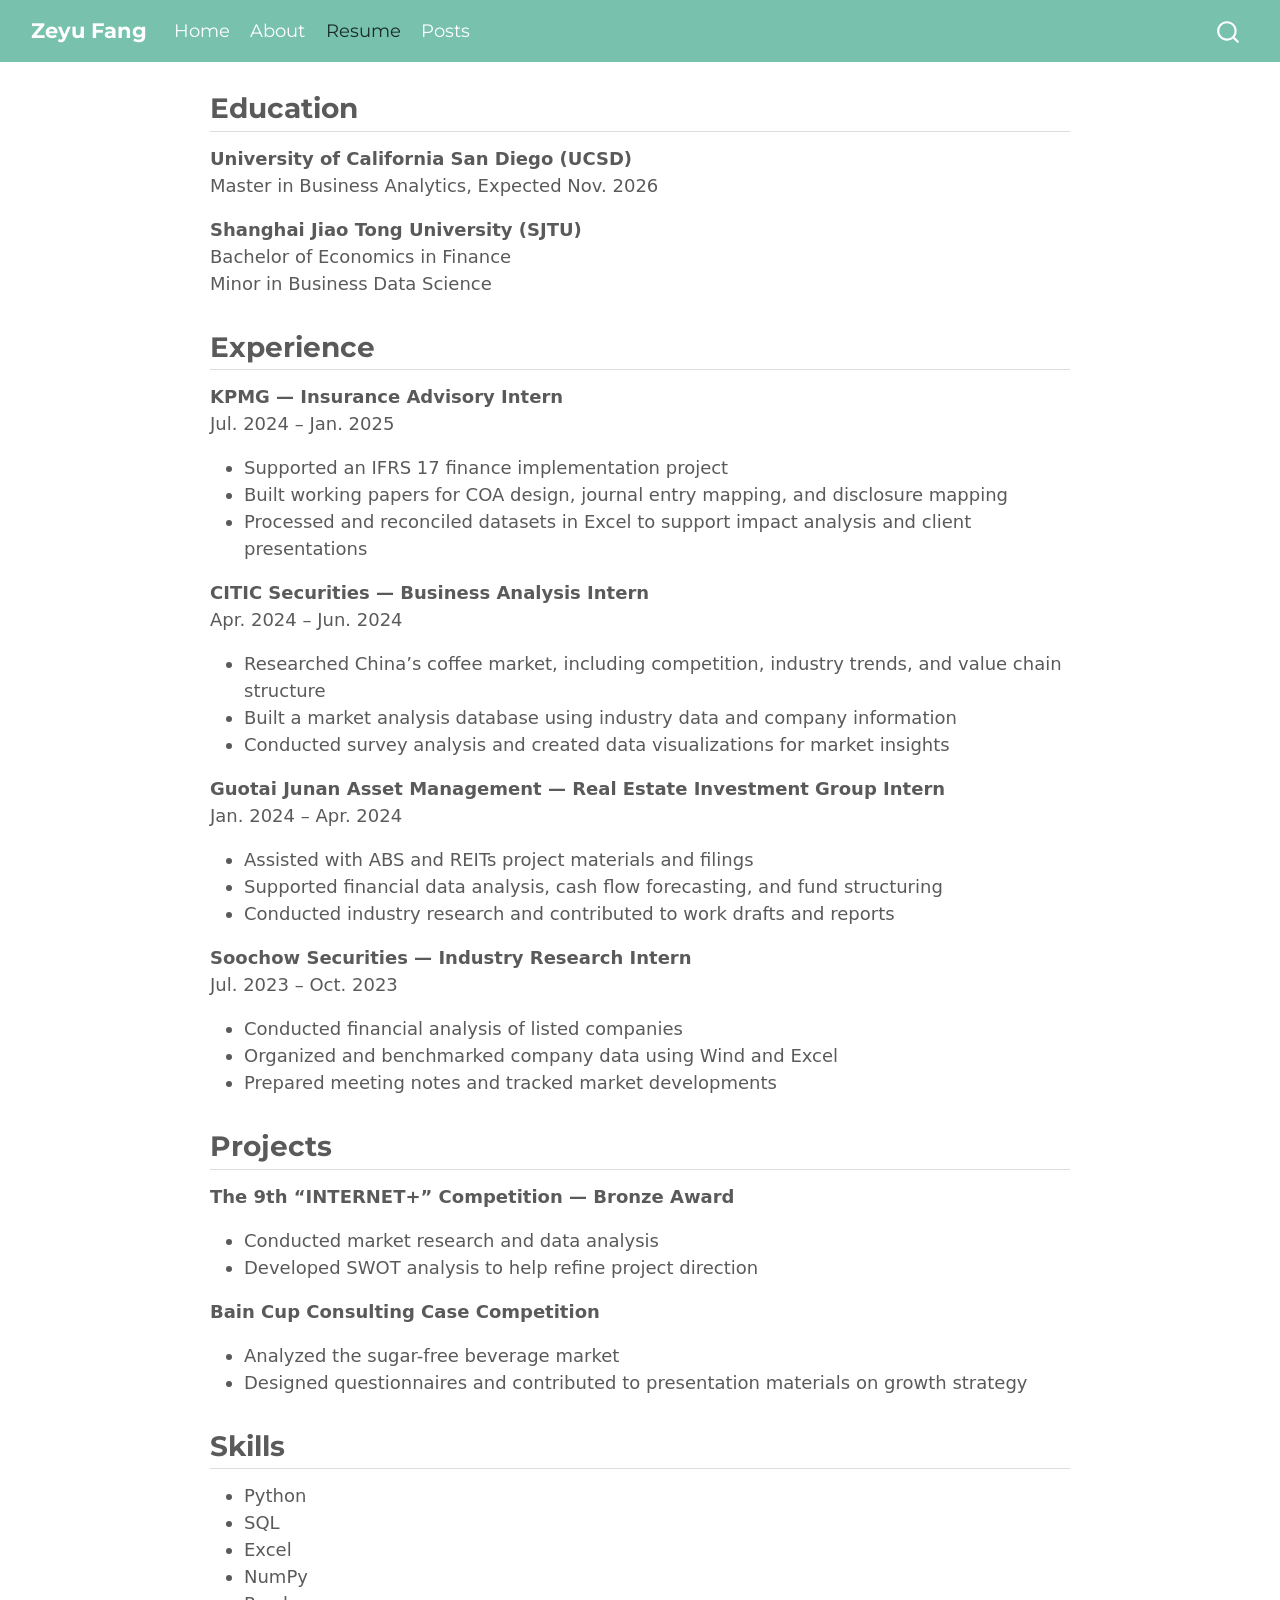
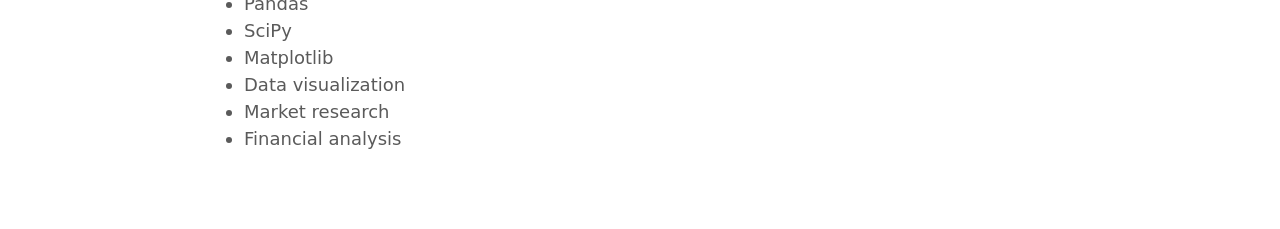
<file: docs/resume.html>
<!DOCTYPE html>
<html xmlns="http://www.w3.org/1999/xhtml" lang="en" xml:lang="en"><head>

<meta charset="utf-8">
<meta name="generator" content="quarto-1.9.37">

<meta name="viewport" content="width=device-width, initial-scale=1.0, user-scalable=yes">


<title>Resume – Zeyu Fang</title>
<style>
/* Default styles provided by pandoc.
** See https://pandoc.org/MANUAL.html#variables-for-html for config info.
*/
code{white-space: pre-wrap;}
span.smallcaps{font-variant: small-caps;}
div.columns{display: flex; gap: min(4vw, 1.5em);}
div.column{flex: auto; overflow-x: auto;}
div.hanging-indent{margin-left: 1.5em; text-indent: -1.5em;}
ul.task-list{list-style: none;}
ul.task-list li input[type="checkbox"] {
  width: 0.8em;
  margin: 0 0.8em 0.2em -1em; /* quarto-specific, see https://github.com/quarto-dev/quarto-cli/issues/4556 */ 
  vertical-align: middle;
}
</style>


<script src="site_libs/quarto-nav/quarto-nav.js"></script>
<script src="site_libs/quarto-nav/headroom.min.js"></script>
<script src="site_libs/clipboard/clipboard.min.js"></script>
<script src="site_libs/quarto-search/autocomplete.umd.js"></script>
<script src="site_libs/quarto-search/fuse.min.js"></script>
<script src="site_libs/quarto-search/quarto-search.js"></script>
<meta name="quarto:offset" content="./">
<script src="site_libs/quarto-html/quarto.js" type="module"></script>
<script src="site_libs/quarto-html/tabsets/tabsets.js" type="module"></script>
<script src="site_libs/quarto-html/popper.min.js"></script>
<script src="site_libs/quarto-html/tippy.umd.min.js"></script>
<script src="site_libs/quarto-html/anchor.min.js"></script>
<link href="site_libs/quarto-html/tippy.css" rel="stylesheet">
<link href="site_libs/quarto-html/quarto-syntax-highlighting-7f8f88aac4f3542376d5c11b86a4c14d.css" rel="stylesheet" id="quarto-text-highlighting-styles">
<script src="site_libs/bootstrap/bootstrap.min.js"></script>
<link href="site_libs/bootstrap/bootstrap-icons.css" rel="stylesheet">
<link href="site_libs/bootstrap/bootstrap-4397f41838bf6696a92fdfbed53ac40c.min.css" rel="stylesheet" append-hash="true" id="quarto-bootstrap" data-mode="light">
<script id="quarto-search-options" type="application/json">{
  "location": "navbar",
  "copy-button": false,
  "collapse-after": 3,
  "panel-placement": "end",
  "type": "overlay",
  "limit": 50,
  "keyboard-shortcut": [
    "f",
    "/",
    "s"
  ],
  "show-item-context": false,
  "language": {
    "search-no-results-text": "No results",
    "search-matching-documents-text": "matching documents",
    "search-copy-link-title": "Copy link to search",
    "search-hide-matches-text": "Hide additional matches",
    "search-more-match-text": "more match in this document",
    "search-more-matches-text": "more matches in this document",
    "search-clear-button-title": "Clear",
    "search-text-placeholder": "",
    "search-detached-cancel-button-title": "Cancel",
    "search-submit-button-title": "Submit",
    "search-label": "Search"
  }
}</script>


<link rel="stylesheet" href="styles.css">
</head>

<body class="nav-fixed quarto-light">

<div id="quarto-search-results"></div>
  <header id="quarto-header" class="headroom fixed-top">
    <nav class="navbar navbar-expand-lg " data-bs-theme="dark">
      <div class="navbar-container container-fluid">
      <div class="navbar-brand-container mx-auto">
    <a class="navbar-brand" href="./index.html">
    <span class="navbar-title">Zeyu Fang</span>
    </a>
  </div>
            <div id="quarto-search" class="" title="Search"></div>
          <button class="navbar-toggler" type="button" data-bs-toggle="collapse" data-bs-target="#navbarCollapse" aria-controls="navbarCollapse" role="menu" aria-expanded="false" aria-label="Toggle navigation" onclick="if (window.quartoToggleHeadroom) { window.quartoToggleHeadroom(); }">
  <span class="navbar-toggler-icon"></span>
</button>
          <div class="collapse navbar-collapse" id="navbarCollapse">
            <ul class="navbar-nav navbar-nav-scroll me-auto">
  <li class="nav-item">
    <a class="nav-link" href="./index.html"> 
<span class="menu-text">Home</span></a>
  </li>  
  <li class="nav-item">
    <a class="nav-link" href="./about.html"> 
<span class="menu-text">About</span></a>
  </li>  
  <li class="nav-item">
    <a class="nav-link active" href="./resume.html" aria-current="page"> 
<span class="menu-text">Resume</span></a>
  </li>  
  <li class="nav-item">
    <a class="nav-link" href="./posts.html"> 
<span class="menu-text">Posts</span></a>
  </li>  
</ul>
          </div> <!-- /navcollapse -->
            <div class="quarto-navbar-tools">
</div>
      </div> <!-- /container-fluid -->
    </nav>
</header>
<!-- content -->
<div id="quarto-content" class="quarto-container page-columns page-rows-contents page-layout-full page-navbar">
<!-- sidebar -->
<!-- margin-sidebar -->
    
<!-- main -->
<main class="content column-page" id="quarto-document-content">

<header id="title-block-header" class="quarto-title-block default">
<div class="quarto-title">
<h1 class="title">Resume</h1>
</div>



<div class="quarto-title-meta column-page">

    
  
    
  </div>
  


</header>


<section id="education" class="level2">
<h2 class="anchored" data-anchor-id="education">Education</h2>
<p><strong>University of California San Diego (UCSD)</strong><br>
Master in Business Analytics, Expected Nov.&nbsp;2026</p>
<p><strong>Shanghai Jiao Tong University (SJTU)</strong><br>
Bachelor of Economics in Finance<br>
Minor in Business Data Science</p>
</section>
<section id="experience" class="level2">
<h2 class="anchored" data-anchor-id="experience">Experience</h2>
<p><strong>KPMG — Insurance Advisory Intern</strong><br>
Jul.&nbsp;2024 – Jan.&nbsp;2025</p>
<ul>
<li>Supported an IFRS 17 finance implementation project</li>
<li>Built working papers for COA design, journal entry mapping, and disclosure mapping</li>
<li>Processed and reconciled datasets in Excel to support impact analysis and client presentations</li>
</ul>
<p><strong>CITIC Securities — Business Analysis Intern</strong><br>
Apr.&nbsp;2024 – Jun.&nbsp;2024</p>
<ul>
<li>Researched China’s coffee market, including competition, industry trends, and value chain structure</li>
<li>Built a market analysis database using industry data and company information</li>
<li>Conducted survey analysis and created data visualizations for market insights</li>
</ul>
<p><strong>Guotai Junan Asset Management — Real Estate Investment Group Intern</strong><br>
Jan.&nbsp;2024 – Apr.&nbsp;2024</p>
<ul>
<li>Assisted with ABS and REITs project materials and filings</li>
<li>Supported financial data analysis, cash flow forecasting, and fund structuring</li>
<li>Conducted industry research and contributed to work drafts and reports</li>
</ul>
<p><strong>Soochow Securities — Industry Research Intern</strong><br>
Jul.&nbsp;2023 – Oct.&nbsp;2023</p>
<ul>
<li>Conducted financial analysis of listed companies</li>
<li>Organized and benchmarked company data using Wind and Excel</li>
<li>Prepared meeting notes and tracked market developments</li>
</ul>
</section>
<section id="projects" class="level2">
<h2 class="anchored" data-anchor-id="projects">Projects</h2>
<p><strong>The 9th “INTERNET+” Competition — Bronze Award</strong></p>
<ul>
<li>Conducted market research and data analysis</li>
<li>Developed SWOT analysis to help refine project direction</li>
</ul>
<p><strong>Bain Cup Consulting Case Competition</strong></p>
<ul>
<li>Analyzed the sugar-free beverage market</li>
<li>Designed questionnaires and contributed to presentation materials on growth strategy</li>
</ul>
</section>
<section id="skills" class="level2">
<h2 class="anchored" data-anchor-id="skills">Skills</h2>
<ul>
<li>Python</li>
<li>SQL</li>
<li>Excel</li>
<li>NumPy</li>
<li>Pandas</li>
<li>SciPy</li>
<li>Matplotlib</li>
<li>Data visualization</li>
<li>Market research</li>
<li>Financial analysis</li>
</ul>


</section>

</main> <!-- /main -->
<script id="quarto-html-after-body" type="application/javascript">
  window.document.addEventListener("DOMContentLoaded", function (event) {
    const icon = "";
    const anchorJS = new window.AnchorJS();
    anchorJS.options = {
      placement: 'right',
      icon: icon
    };
    anchorJS.add('.anchored');
    const isCodeAnnotation = (el) => {
      for (const clz of el.classList) {
        if (clz.startsWith('code-annotation-')) {                     
          return true;
        }
      }
      return false;
    }
    const onCopySuccess = function(e) {
      // button target
      const button = e.trigger;
      // don't keep focus
      button.blur();
      // flash "checked"
      button.classList.add('code-copy-button-checked');
      var currentTitle = button.getAttribute("title");
      button.setAttribute("title", "Copied!");
      let tooltip;
      if (window.bootstrap) {
        button.setAttribute("data-bs-toggle", "tooltip");
        button.setAttribute("data-bs-placement", "left");
        button.setAttribute("data-bs-title", "Copied!");
        tooltip = new bootstrap.Tooltip(button, 
          { trigger: "manual", 
            customClass: "code-copy-button-tooltip",
            offset: [0, -8]});
        tooltip.show();    
      }
      setTimeout(function() {
        if (tooltip) {
          tooltip.hide();
          button.removeAttribute("data-bs-title");
          button.removeAttribute("data-bs-toggle");
          button.removeAttribute("data-bs-placement");
        }
        button.setAttribute("title", currentTitle);
        button.classList.remove('code-copy-button-checked');
      }, 1000);
      // clear code selection
      e.clearSelection();
    }
    const getTextToCopy = function(trigger) {
      const outerScaffold = trigger.parentElement.cloneNode(true);
      const codeEl = outerScaffold.querySelector('code');
      for (const childEl of codeEl.children) {
        if (isCodeAnnotation(childEl)) {
          childEl.remove();
        }
      }
      return codeEl.innerText;
    }
    const clipboard = new window.ClipboardJS('.code-copy-button:not([data-in-quarto-modal])', {
      text: getTextToCopy
    });
    clipboard.on('success', onCopySuccess);
    if (window.document.getElementById('quarto-embedded-source-code-modal')) {
      const clipboardModal = new window.ClipboardJS('.code-copy-button[data-in-quarto-modal]', {
        text: getTextToCopy,
        container: window.document.getElementById('quarto-embedded-source-code-modal')
      });
      clipboardModal.on('success', onCopySuccess);
    }
      var localhostRegex = new RegExp(/^(?:http|https):\/\/localhost\:?[0-9]*\//);
      var mailtoRegex = new RegExp(/^mailto:/);
        var filterRegex = new RegExp('/' + window.location.host + '/');
      var isInternal = (href) => {
          return filterRegex.test(href) || localhostRegex.test(href) || mailtoRegex.test(href);
      }
      // Inspect non-navigation links and adorn them if external
     var links = window.document.querySelectorAll('a[href]:not(.nav-link):not(.navbar-brand):not(.toc-action):not(.sidebar-link):not(.sidebar-item-toggle):not(.pagination-link):not(.no-external):not([aria-hidden]):not(.dropdown-item):not(.quarto-navigation-tool):not(.about-link)');
      for (var i=0; i<links.length; i++) {
        const link = links[i];
        if (!isInternal(link.href)) {
          // undo the damage that might have been done by quarto-nav.js in the case of
          // links that we want to consider external
          if (link.dataset.originalHref !== undefined) {
            link.href = link.dataset.originalHref;
          }
        }
      }
    function tippyHover(el, contentFn, onTriggerFn, onUntriggerFn) {
      const config = {
        allowHTML: true,
        maxWidth: 500,
        delay: 100,
        arrow: false,
        appendTo: function(el) {
            return el.parentElement;
        },
        interactive: true,
        interactiveBorder: 10,
        theme: 'quarto',
        placement: 'bottom-start',
      };
      if (contentFn) {
        config.content = contentFn;
      }
      if (onTriggerFn) {
        config.onTrigger = onTriggerFn;
      }
      if (onUntriggerFn) {
        config.onUntrigger = onUntriggerFn;
      }
      window.tippy(el, config); 
    }
    const noterefs = window.document.querySelectorAll('a[role="doc-noteref"]');
    for (var i=0; i<noterefs.length; i++) {
      const ref = noterefs[i];
      tippyHover(ref, function() {
        // use id or data attribute instead here
        let href = ref.getAttribute('data-footnote-href') || ref.getAttribute('href');
        try { href = new URL(href).hash; } catch {}
        const id = href.replace(/^#\/?/, "");
        const note = window.document.getElementById(id);
        if (note) {
          return note.innerHTML;
        } else {
          return "";
        }
      });
    }
    const xrefs = window.document.querySelectorAll('a.quarto-xref');
    const processXRef = (id, note) => {
      // Strip column container classes
      const stripColumnClz = (el) => {
        el.classList.remove("page-full", "page-columns");
        if (el.children) {
          for (const child of el.children) {
            stripColumnClz(child);
          }
        }
      }
      stripColumnClz(note)
      if (id === null || id.startsWith('sec-')) {
        // Special case sections, only their first couple elements
        const container = document.createElement("div");
        if (note.children && note.children.length > 2) {
          container.appendChild(note.children[0].cloneNode(true));
          for (let i = 1; i < note.children.length; i++) {
            const child = note.children[i];
            if (child.tagName === "P" && child.innerText === "") {
              continue;
            } else {
              container.appendChild(child.cloneNode(true));
              break;
            }
          }
          if (window.Quarto?.typesetMath) {
            window.Quarto.typesetMath(container);
          }
          return container.innerHTML
        } else {
          if (window.Quarto?.typesetMath) {
            window.Quarto.typesetMath(note);
          }
          return note.innerHTML;
        }
      } else {
        // Remove any anchor links if they are present
        const anchorLink = note.querySelector('a.anchorjs-link');
        if (anchorLink) {
          anchorLink.remove();
        }
        if (window.Quarto?.typesetMath) {
          window.Quarto.typesetMath(note);
        }
        if (note.classList.contains("callout")) {
          return note.outerHTML;
        } else {
          return note.innerHTML;
        }
      }
    }
    for (var i=0; i<xrefs.length; i++) {
      const xref = xrefs[i];
      tippyHover(xref, undefined, function(instance) {
        instance.disable();
        let url = xref.getAttribute('href');
        let hash = undefined; 
        if (url.startsWith('#')) {
          hash = url;
        } else {
          try { hash = new URL(url).hash; } catch {}
        }
        if (hash) {
          const id = hash.replace(/^#\/?/, "");
          const note = window.document.getElementById(id);
          if (note !== null) {
            try {
              const html = processXRef(id, note.cloneNode(true));
              instance.setContent(html);
            } finally {
              instance.enable();
              instance.show();
            }
          } else {
            // See if we can fetch this
            fetch(url.split('#')[0])
            .then(res => res.text())
            .then(html => {
              const parser = new DOMParser();
              const htmlDoc = parser.parseFromString(html, "text/html");
              const note = htmlDoc.getElementById(id);
              if (note !== null) {
                const html = processXRef(id, note);
                instance.setContent(html);
              } 
            }).finally(() => {
              instance.enable();
              instance.show();
            });
          }
        } else {
          // See if we can fetch a full url (with no hash to target)
          // This is a special case and we should probably do some content thinning / targeting
          fetch(url)
          .then(res => res.text())
          .then(html => {
            const parser = new DOMParser();
            const htmlDoc = parser.parseFromString(html, "text/html");
            const note = htmlDoc.querySelector('main.content');
            if (note !== null) {
              // This should only happen for chapter cross references
              // (since there is no id in the URL)
              // remove the first header
              if (note.children.length > 0 && note.children[0].tagName === "HEADER") {
                note.children[0].remove();
              }
              const html = processXRef(null, note);
              instance.setContent(html);
            } 
          }).finally(() => {
            instance.enable();
            instance.show();
          });
        }
      }, function(instance) {
      });
    }
        let selectedAnnoteEl;
        const selectorForAnnotation = ( cell, annotation) => {
          let cellAttr = 'data-code-cell="' + cell + '"';
          let lineAttr = 'data-code-annotation="' +  annotation + '"';
          const selector = 'span[' + cellAttr + '][' + lineAttr + ']';
          return selector;
        }
        const selectCodeLines = (annoteEl) => {
          const doc = window.document;
          const targetCell = annoteEl.getAttribute("data-target-cell");
          const targetAnnotation = annoteEl.getAttribute("data-target-annotation");
          const annoteSpan = window.document.querySelector(selectorForAnnotation(targetCell, targetAnnotation));
          const lines = annoteSpan.getAttribute("data-code-lines").split(",");
          const lineIds = lines.map((line) => {
            return targetCell + "-" + line;
          })
          let top = null;
          let height = null;
          let parent = null;
          if (lineIds.length > 0) {
              //compute the position of the single el (top and bottom and make a div)
              const el = window.document.getElementById(lineIds[0]);
              top = el.offsetTop;
              height = el.offsetHeight;
              parent = el.parentElement.parentElement;
            if (lineIds.length > 1) {
              const lastEl = window.document.getElementById(lineIds[lineIds.length - 1]);
              const bottom = lastEl.offsetTop + lastEl.offsetHeight;
              height = bottom - top;
            }
            if (top !== null && height !== null && parent !== null) {
              // cook up a div (if necessary) and position it 
              let div = window.document.getElementById("code-annotation-line-highlight");
              if (div === null) {
                div = window.document.createElement("div");
                div.setAttribute("id", "code-annotation-line-highlight");
                div.style.position = 'absolute';
                parent.appendChild(div);
              }
              div.style.top = top - 2 + "px";
              div.style.height = height + 4 + "px";
              div.style.left = 0;
              let gutterDiv = window.document.getElementById("code-annotation-line-highlight-gutter");
              if (gutterDiv === null) {
                gutterDiv = window.document.createElement("div");
                gutterDiv.setAttribute("id", "code-annotation-line-highlight-gutter");
                gutterDiv.style.position = 'absolute';
                const codeCell = window.document.getElementById(targetCell);
                const gutter = codeCell.querySelector('.code-annotation-gutter');
                gutter.appendChild(gutterDiv);
              }
              gutterDiv.style.top = top - 2 + "px";
              gutterDiv.style.height = height + 4 + "px";
            }
            selectedAnnoteEl = annoteEl;
          }
        };
        const unselectCodeLines = () => {
          const elementsIds = ["code-annotation-line-highlight", "code-annotation-line-highlight-gutter"];
          elementsIds.forEach((elId) => {
            const div = window.document.getElementById(elId);
            if (div) {
              div.remove();
            }
          });
          selectedAnnoteEl = undefined;
        };
          // Handle positioning of the toggle
      window.addEventListener(
        "resize",
        throttle(() => {
          elRect = undefined;
          if (selectedAnnoteEl) {
            selectCodeLines(selectedAnnoteEl);
          }
        }, 10)
      );
      function throttle(fn, ms) {
      let throttle = false;
      let timer;
        return (...args) => {
          if(!throttle) { // first call gets through
              fn.apply(this, args);
              throttle = true;
          } else { // all the others get throttled
              if(timer) clearTimeout(timer); // cancel #2
              timer = setTimeout(() => {
                fn.apply(this, args);
                timer = throttle = false;
              }, ms);
          }
        };
      }
        // Attach click handler to the DT
        const annoteDls = window.document.querySelectorAll('dt[data-target-cell]');
        for (const annoteDlNode of annoteDls) {
          annoteDlNode.addEventListener('click', (event) => {
            const clickedEl = event.target;
            if (clickedEl !== selectedAnnoteEl) {
              unselectCodeLines();
              const activeEl = window.document.querySelector('dt[data-target-cell].code-annotation-active');
              if (activeEl) {
                activeEl.classList.remove('code-annotation-active');
              }
              selectCodeLines(clickedEl);
              clickedEl.classList.add('code-annotation-active');
            } else {
              // Unselect the line
              unselectCodeLines();
              clickedEl.classList.remove('code-annotation-active');
            }
          });
        }
    const findCites = (el) => {
      const parentEl = el.parentElement;
      if (parentEl) {
        const cites = parentEl.dataset.cites;
        if (cites) {
          return {
            el,
            cites: cites.split(' ')
          };
        } else {
          return findCites(el.parentElement)
        }
      } else {
        return undefined;
      }
    };
    var bibliorefs = window.document.querySelectorAll('a[role="doc-biblioref"]');
    for (var i=0; i<bibliorefs.length; i++) {
      const ref = bibliorefs[i];
      const citeInfo = findCites(ref);
      if (citeInfo) {
        tippyHover(citeInfo.el, function() {
          var popup = window.document.createElement('div');
          citeInfo.cites.forEach(function(cite) {
            var citeDiv = window.document.createElement('div');
            citeDiv.classList.add('hanging-indent');
            citeDiv.classList.add('csl-entry');
            var biblioDiv = window.document.getElementById('ref-' + cite);
            if (biblioDiv) {
              citeDiv.innerHTML = biblioDiv.innerHTML;
            }
            popup.appendChild(citeDiv);
          });
          return popup.innerHTML;
        });
      }
    }
  });
  </script>
</div> <!-- /content -->




</body></html>
</file>
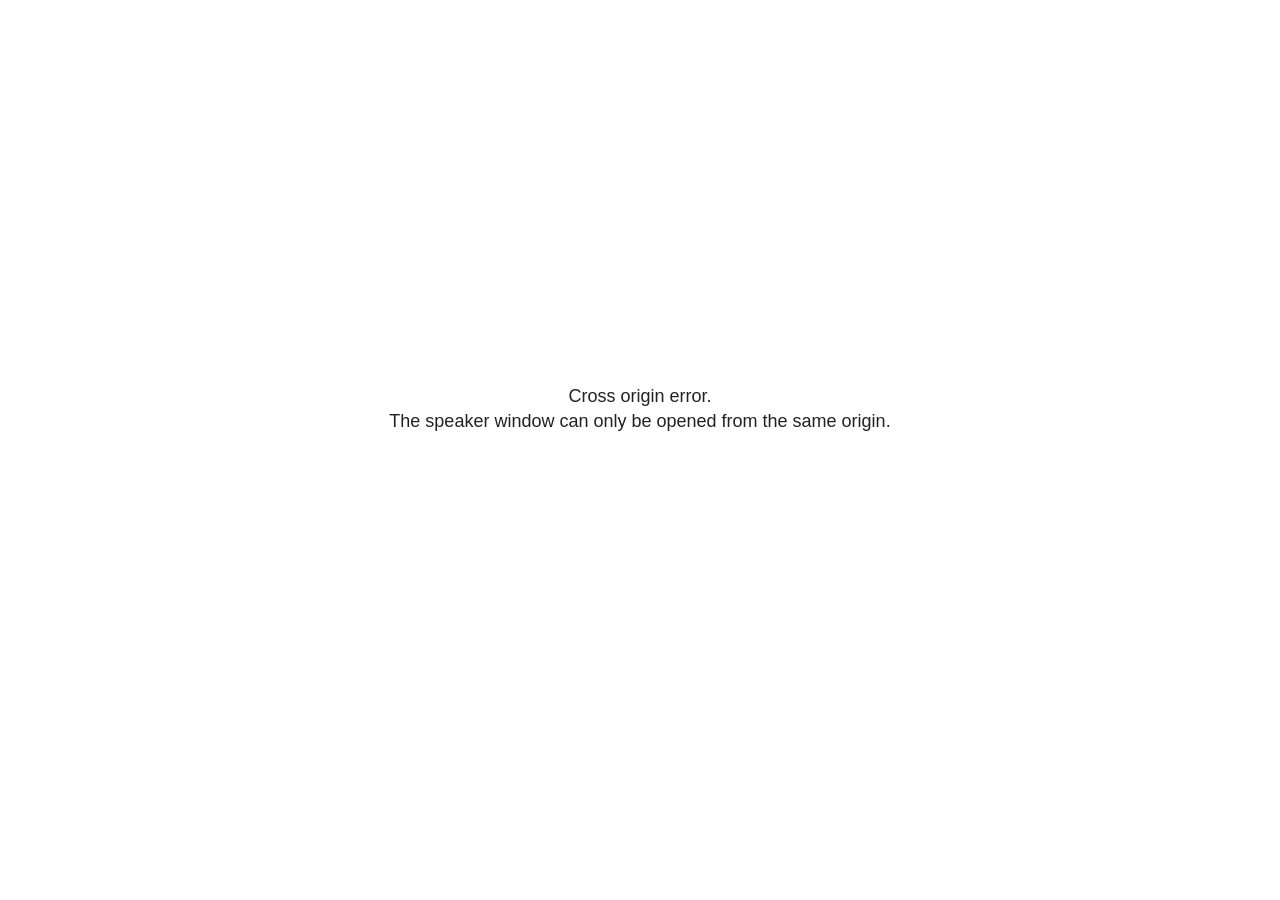
<file: docs/site_libs/revealjs/plugin/notes/speaker-view.html>
<!--
	NOTE: You need to build the notes plugin after making changes to this file.
-->
<html lang="en">
	<head>
		<meta charset="utf-8">

		<title>reveal.js - Speaker View</title>

		<style>
			body {
				font-family: Helvetica;
				font-size: 18px;
			}

			#current-slide,
			#upcoming-slide,
			#speaker-controls {
				padding: 6px;
				box-sizing: border-box;
				-moz-box-sizing: border-box;
			}

			#current-slide iframe,
			#upcoming-slide iframe {
				width: 100%;
				height: 100%;
				border: 1px solid #ddd;
			}

			#current-slide .label,
			#upcoming-slide .label {
				position: absolute;
				top: 10px;
				left: 10px;
				z-index: 2;
			}

			#connection-status {
				position: absolute;
				top: 0;
				left: 0;
				width: 100%;
				height: 100%;
				z-index: 20;
				padding: 30% 20% 20% 20%;
				font-size: 18px;
				color: #222;
				background: #fff;
				text-align: center;
				box-sizing: border-box;
				line-height: 1.4;
			}

			.overlay-element {
				height: 34px;
				line-height: 34px;
				padding: 0 10px;
				text-shadow: none;
				background: rgba( 220, 220, 220, 0.8 );
				color: #222;
				font-size: 14px;
			}

			.overlay-element.interactive:hover {
				background: rgba( 220, 220, 220, 1 );
			}

			#current-slide {
				position: absolute;
				width: 60%;
				height: 100%;
				top: 0;
				left: 0;
				padding-right: 0;
			}

			#upcoming-slide {
				position: absolute;
				width: 40%;
				height: 40%;
				right: 0;
				top: 0;
			}

			/* Speaker controls */
			#speaker-controls {
				position: absolute;
				top: 40%;
				right: 0;
				width: 40%;
				height: 60%;
				overflow: auto;
				font-size: 18px;
			}

				.speaker-controls-time.hidden,
				.speaker-controls-notes.hidden {
					display: none;
				}

				.speaker-controls-time .label,
				.speaker-controls-pace .label,
				.speaker-controls-notes .label {
					text-transform: uppercase;
					font-weight: normal;
					font-size: 0.66em;
					color: #666;
					margin: 0;
				}

				.speaker-controls-time, .speaker-controls-pace {
					border-bottom: 1px solid rgba( 200, 200, 200, 0.5 );
					margin-bottom: 10px;
					padding: 10px 16px;
					padding-bottom: 20px;
					cursor: pointer;
				}

				.speaker-controls-time .reset-button {
					opacity: 0;
					float: right;
					color: #666;
					text-decoration: none;
				}
				.speaker-controls-time:hover .reset-button {
					opacity: 1;
				}

				.speaker-controls-time .timer,
				.speaker-controls-time .clock {
					width: 50%;
				}

				.speaker-controls-time .timer,
				.speaker-controls-time .clock,
				.speaker-controls-time .pacing .hours-value,
				.speaker-controls-time .pacing .minutes-value,
				.speaker-controls-time .pacing .seconds-value {
					font-size: 1.9em;
				}

				.speaker-controls-time .timer {
					float: left;
				}

				.speaker-controls-time .clock {
					float: right;
					text-align: right;
				}

				.speaker-controls-time span.mute {
					opacity: 0.3;
				}

				.speaker-controls-time .pacing-title {
					margin-top: 5px;
				}

				.speaker-controls-time .pacing.ahead {
					color: blue;
				}

				.speaker-controls-time .pacing.on-track {
					color: green;
				}

				.speaker-controls-time .pacing.behind {
					color: red;
				}

				.speaker-controls-notes {
					padding: 10px 16px;
				}

				.speaker-controls-notes .value {
					margin-top: 5px;
					line-height: 1.4;
					font-size: 1.2em;
				}

			/* Layout selector */
			#speaker-layout {
				position: absolute;
				top: 10px;
				right: 10px;
				color: #222;
				z-index: 10;
			}
				#speaker-layout select {
					position: absolute;
					width: 100%;
					height: 100%;
					top: 0;
					left: 0;
					border: 0;
					box-shadow: 0;
					cursor: pointer;
					opacity: 0;

					font-size: 1em;
					background-color: transparent;

					-moz-appearance: none;
					-webkit-appearance: none;
					-webkit-tap-highlight-color: rgba(0, 0, 0, 0);
				}

				#speaker-layout select:focus {
					outline: none;
					box-shadow: none;
				}

			.clear {
				clear: both;
			}

			/* Speaker layout: Wide */
			body[data-speaker-layout="wide"] #current-slide,
			body[data-speaker-layout="wide"] #upcoming-slide {
				width: 50%;
				height: 45%;
				padding: 6px;
			}

			body[data-speaker-layout="wide"] #current-slide {
				top: 0;
				left: 0;
			}

			body[data-speaker-layout="wide"] #upcoming-slide {
				top: 0;
				left: 50%;
			}

			body[data-speaker-layout="wide"] #speaker-controls {
				top: 45%;
				left: 0;
				width: 100%;
				height: 50%;
				font-size: 1.25em;
			}

			/* Speaker layout: Tall */
			body[data-speaker-layout="tall"] #current-slide,
			body[data-speaker-layout="tall"] #upcoming-slide {
				width: 45%;
				height: 50%;
				padding: 6px;
			}

			body[data-speaker-layout="tall"] #current-slide {
				top: 0;
				left: 0;
			}

			body[data-speaker-layout="tall"] #upcoming-slide {
				top: 50%;
				left: 0;
			}

			body[data-speaker-layout="tall"] #speaker-controls {
				padding-top: 40px;
				top: 0;
				left: 45%;
				width: 55%;
				height: 100%;
				font-size: 1.25em;
			}

			/* Speaker layout: Notes only */
			body[data-speaker-layout="notes-only"] #current-slide,
			body[data-speaker-layout="notes-only"] #upcoming-slide {
				display: none;
			}

			body[data-speaker-layout="notes-only"] #speaker-controls {
				padding-top: 40px;
				top: 0;
				left: 0;
				width: 100%;
				height: 100%;
				font-size: 1.25em;
			}

			@media screen and (max-width: 1080px) {
				body[data-speaker-layout="default"] #speaker-controls {
					font-size: 16px;
				}
			}

			@media screen and (max-width: 900px) {
				body[data-speaker-layout="default"] #speaker-controls {
					font-size: 14px;
				}
			}

			@media screen and (max-width: 800px) {
				body[data-speaker-layout="default"] #speaker-controls {
					font-size: 12px;
				}
			}

		</style>
	</head>

	<body>

		<div id="connection-status">Loading speaker view...</div>

		<div id="current-slide"></div>
		<div id="upcoming-slide"><span class="overlay-element label">Upcoming</span></div>
		<div id="speaker-controls">
			<div class="speaker-controls-time">
				<h4 class="label">Time <span class="reset-button">Click to Reset</span></h4>
				<div class="clock">
					<span class="clock-value">0:00 AM</span>
				</div>
				<div class="timer">
					<span class="hours-value">00</span><span class="minutes-value">:00</span><span class="seconds-value">:00</span>
				</div>
				<div class="clear"></div>

				<h4 class="label pacing-title" style="display: none">Pacing – Time to finish current slide</h4>
				<div class="pacing" style="display: none">
					<span class="hours-value">00</span><span class="minutes-value">:00</span><span class="seconds-value">:00</span>
				</div>
			</div>

			<div class="speaker-controls-notes hidden">
				<h4 class="label">Notes</h4>
				<div class="value"></div>
			</div>
		</div>
		<div id="speaker-layout" class="overlay-element interactive">
			<span class="speaker-layout-label"></span>
			<select class="speaker-layout-dropdown"></select>
		</div>

		<script>

			(function() {

				var notes,
					notesValue,
					currentState,
					currentSlide,
					upcomingSlide,
					layoutLabel,
					layoutDropdown,
					pendingCalls = {},
					lastRevealApiCallId = 0,
					connected = false

				var connectionStatus = document.querySelector( '#connection-status' );

				var SPEAKER_LAYOUTS = {
					'default': 'Default',
					'wide': 'Wide',
					'tall': 'Tall',
					'notes-only': 'Notes only'
				};

				setupLayout();

				let openerOrigin;

				try {
					openerOrigin = window.opener.location.origin;
				}
				catch ( error ) { console.warn( error ) }

				// In order to prevent XSS, the speaker view will only run if its
				// opener has the same origin as itself
				if( window.location.origin !== openerOrigin ) {
					connectionStatus.innerHTML = 'Cross origin error.<br>The speaker window can only be opened from the same origin.';
					return;
				}

				var connectionTimeout = setTimeout( function() {
					connectionStatus.innerHTML = 'Error connecting to main window.<br>Please try closing and reopening the speaker view.';
				}, 5000 );

				window.addEventListener( 'message', function( event ) {

					// Validate the origin of all messages to avoid parsing messages
					// that aren't meant for us. Ignore when running off file:// so
					// that the speaker view continues to work without a web server.
					if( window.location.origin !== event.origin && window.location.origin !== 'file://' ) {
						return
					}

					clearTimeout( connectionTimeout );
					connectionStatus.style.display = 'none';

					var data = JSON.parse( event.data );

					// The overview mode is only useful to the reveal.js instance
					// where navigation occurs so we don't sync it
					if( data.state ) delete data.state.overview;

					// Messages sent by the notes plugin inside of the main window
					if( data && data.namespace === 'reveal-notes' ) {
						if( data.type === 'connect' ) {
							handleConnectMessage( data );
						}
						else if( data.type === 'state' ) {
							handleStateMessage( data );
						}
						else if( data.type === 'return' ) {
							pendingCalls[data.callId](data.result);
							delete pendingCalls[data.callId];
						}
					}
					// Messages sent by the reveal.js inside of the current slide preview
					else if( data && data.namespace === 'reveal' ) {
						if( /ready/.test( data.eventName ) ) {
							// Send a message back to notify that the handshake is complete
							window.opener.postMessage( JSON.stringify({ namespace: 'reveal-notes', type: 'connected'} ), '*' );
						}
						else if( /slidechanged|fragmentshown|fragmenthidden|paused|resumed/.test( data.eventName ) && currentState !== JSON.stringify( data.state ) ) {

							dispatchStateToMainWindow( data.state );

						}
					}

				} );

				/**
				 * Updates the presentation in the main window to match the state
				 * of the presentation in the notes window.
				 */
				const dispatchStateToMainWindow = debounce(( state ) => {
					window.opener.postMessage( JSON.stringify({ method: 'setState', args: [ state ]} ), '*' );
				}, 500);

				/**
				 * Asynchronously calls the Reveal.js API of the main frame.
				 */
				function callRevealApi( methodName, methodArguments, callback ) {

					var callId = ++lastRevealApiCallId;
					pendingCalls[callId] = callback;
					window.opener.postMessage( JSON.stringify( {
						namespace: 'reveal-notes',
						type: 'call',
						callId: callId,
						methodName: methodName,
						arguments: methodArguments
					} ), '*' );

				}

				/**
				 * Called when the main window is trying to establish a
				 * connection.
				 */
				function handleConnectMessage( data ) {

					if( connected === false ) {
						connected = true;

						setupIframes( data );
						setupKeyboard();
						setupNotes();
						setupTimer();
						setupHeartbeat();
					}

				}

				/**
				 * Called when the main window sends an updated state.
				 */
				function handleStateMessage( data ) {

					// Store the most recently set state to avoid circular loops
					// applying the same state
					currentState = JSON.stringify( data.state );

					// No need for updating the notes in case of fragment changes
					if ( data.notes ) {
						notes.classList.remove( 'hidden' );
						notesValue.style.whiteSpace = data.whitespace;
						if( data.markdown ) {
							notesValue.innerHTML = marked( data.notes );
						}
						else {
							notesValue.innerHTML = data.notes;
						}
					}
					else {
						notes.classList.add( 'hidden' );
					}

					// Update the note slides
					currentSlide.contentWindow.postMessage( JSON.stringify({ method: 'setState', args: [ data.state ] }), '*' );
					upcomingSlide.contentWindow.postMessage( JSON.stringify({ method: 'setState', args: [ data.state ] }), '*' );
					upcomingSlide.contentWindow.postMessage( JSON.stringify({ method: 'next' }), '*' );

				}

				// Limit to max one state update per X ms
				handleStateMessage = debounce( handleStateMessage, 200 );

				/**
				 * Forward keyboard events to the current slide window.
				 * This enables keyboard events to work even if focus
				 * isn't set on the current slide iframe.
				 *
				 * Block F5 default handling, it reloads and disconnects
				 * the speaker notes window.
				 */
				function setupKeyboard() {

					document.addEventListener( 'keydown', function( event ) {
						if( event.keyCode === 116 || ( event.metaKey && event.keyCode === 82 ) ) {
							event.preventDefault();
							return false;
						}
						currentSlide.contentWindow.postMessage( JSON.stringify({ method: 'triggerKey', args: [ event.keyCode ] }), '*' );
					} );

				}

				/**
				 * Creates the preview iframes.
				 */
				function setupIframes( data ) {

					var params = [
						'receiver',
						'progress=false',
						'history=false',
						'transition=none',
						'autoSlide=0',
						'backgroundTransition=none'
					].join( '&' );

					var urlSeparator = /\?/.test(data.url) ? '&' : '?';
					var hash = '#/' + data.state.indexh + '/' + data.state.indexv;
					var currentURL = data.url + urlSeparator + params + '&scrollActivationWidth=false&postMessageEvents=true' + hash;
					var upcomingURL = data.url + urlSeparator + params + '&scrollActivationWidth=false&controls=false' + hash;

					currentSlide = document.createElement( 'iframe' );
					currentSlide.setAttribute( 'width', 1280 );
					currentSlide.setAttribute( 'height', 1024 );
					currentSlide.setAttribute( 'src', currentURL );
					document.querySelector( '#current-slide' ).appendChild( currentSlide );

					upcomingSlide = document.createElement( 'iframe' );
					upcomingSlide.setAttribute( 'width', 640 );
					upcomingSlide.setAttribute( 'height', 512 );
					upcomingSlide.setAttribute( 'src', upcomingURL );
					document.querySelector( '#upcoming-slide' ).appendChild( upcomingSlide );

				}

				/**
				 * Setup the notes UI.
				 */
				function setupNotes() {

					notes = document.querySelector( '.speaker-controls-notes' );
					notesValue = document.querySelector( '.speaker-controls-notes .value' );

				}

				/**
				 * We send out a heartbeat at all times to ensure we can
				 * reconnect with the main presentation window after reloads.
				 */
				function setupHeartbeat() {

					setInterval( () => {
						window.opener.postMessage( JSON.stringify({ namespace: 'reveal-notes', type: 'heartbeat'} ), '*' );
					}, 1000 );

				}

				function getTimings( callback ) {

					callRevealApi( 'getSlidesAttributes', [], function ( slideAttributes ) {
						callRevealApi( 'getConfig', [], function ( config ) {
							var totalTime = config.totalTime;
							var minTimePerSlide = config.minimumTimePerSlide || 0;
							var defaultTiming = config.defaultTiming;
							if ((defaultTiming == null) && (totalTime == null)) {
								callback(null);
								return;
							}
							// Setting totalTime overrides defaultTiming
							if (totalTime) {
								defaultTiming = 0;
							}
							var timings = [];
							for ( var i in slideAttributes ) {
								var slide = slideAttributes[ i ];
								var timing = defaultTiming;
								if( slide.hasOwnProperty( 'data-timing' )) {
									var t = slide[ 'data-timing' ];
									timing = parseInt(t);
									if( isNaN(timing) ) {
										console.warn("Could not parse timing '" + t + "' of slide " + i + "; using default of " + defaultTiming);
										timing = defaultTiming;
									}
								}
								timings.push(timing);
							}
							if ( totalTime ) {
								// After we've allocated time to individual slides, we summarize it and
								// subtract it from the total time
								var remainingTime = totalTime - timings.reduce( function(a, b) { return a + b; }, 0 );
								// The remaining time is divided by the number of slides that have 0 seconds
								// allocated at the moment, giving the average time-per-slide on the remaining slides
								var remainingSlides = (timings.filter( function(x) { return x == 0 }) ).length
								var timePerSlide = Math.round( remainingTime / remainingSlides, 0 )
								// And now we replace every zero-value timing with that average
								timings = timings.map( function(x) { return (x==0 ? timePerSlide : x) } );
							}
							var slidesUnderMinimum = timings.filter( function(x) { return (x < minTimePerSlide) } ).length
							if ( slidesUnderMinimum ) {
								message = "The pacing time for " + slidesUnderMinimum + " slide(s) is under the configured minimum of " + minTimePerSlide + " seconds. Check the data-timing attribute on individual slides, or consider increasing the totalTime or minimumTimePerSlide configuration options (or removing some slides).";
								alert(message);
							}
							callback( timings );
						} );
					} );

				}

				/**
				 * Return the number of seconds allocated for presenting
				 * all slides up to and including this one.
				 */
				function getTimeAllocated( timings, callback ) {

					callRevealApi( 'getSlidePastCount', [], function ( currentSlide ) {
						var allocated = 0;
						for (var i in timings.slice(0, currentSlide + 1)) {
							allocated += timings[i];
						}
						callback( allocated );
					} );

				}

				/**
				 * Create the timer and clock and start updating them
				 * at an interval.
				 */
				function setupTimer() {

					var start = new Date(),
					timeEl = document.querySelector( '.speaker-controls-time' ),
					clockEl = timeEl.querySelector( '.clock-value' ),
					hoursEl = timeEl.querySelector( '.hours-value' ),
					minutesEl = timeEl.querySelector( '.minutes-value' ),
					secondsEl = timeEl.querySelector( '.seconds-value' ),
					pacingTitleEl = timeEl.querySelector( '.pacing-title' ),
					pacingEl = timeEl.querySelector( '.pacing' ),
					pacingHoursEl = pacingEl.querySelector( '.hours-value' ),
					pacingMinutesEl = pacingEl.querySelector( '.minutes-value' ),
					pacingSecondsEl = pacingEl.querySelector( '.seconds-value' );

					var timings = null;
					getTimings( function ( _timings ) {

						timings = _timings;
						if (_timings !== null) {
							pacingTitleEl.style.removeProperty('display');
							pacingEl.style.removeProperty('display');
						}

						// Update once directly
						_updateTimer();

						// Then update every second
						setInterval( _updateTimer, 1000 );

					} );


					function _resetTimer() {

						if (timings == null) {
							start = new Date();
							_updateTimer();
						}
						else {
							// Reset timer to beginning of current slide
							getTimeAllocated( timings, function ( slideEndTimingSeconds ) {
								var slideEndTiming = slideEndTimingSeconds * 1000;
								callRevealApi( 'getSlidePastCount', [], function ( currentSlide ) {
									var currentSlideTiming = timings[currentSlide] * 1000;
									var previousSlidesTiming = slideEndTiming - currentSlideTiming;
									var now = new Date();
									start = new Date(now.getTime() - previousSlidesTiming);
									_updateTimer();
								} );
							} );
						}

					}

					timeEl.addEventListener( 'click', function() {
						_resetTimer();
						return false;
					} );

					function _displayTime( hrEl, minEl, secEl, time) {

						var sign = Math.sign(time) == -1 ? "-" : "";
						time = Math.abs(Math.round(time / 1000));
						var seconds = time % 60;
						var minutes = Math.floor( time / 60 ) % 60 ;
						var hours = Math.floor( time / ( 60 * 60 )) ;
						hrEl.innerHTML = sign + zeroPadInteger( hours );
						if (hours == 0) {
							hrEl.classList.add( 'mute' );
						}
						else {
							hrEl.classList.remove( 'mute' );
						}
						minEl.innerHTML = ':' + zeroPadInteger( minutes );
						if (hours == 0 && minutes == 0) {
							minEl.classList.add( 'mute' );
						}
						else {
							minEl.classList.remove( 'mute' );
						}
						secEl.innerHTML = ':' + zeroPadInteger( seconds );
					}

					function _updateTimer() {

						var diff, hours, minutes, seconds,
						now = new Date();

						diff = now.getTime() - start.getTime();

						clockEl.innerHTML = now.toLocaleTimeString( 'en-US', { hour12: true, hour: '2-digit', minute:'2-digit' } );
						_displayTime( hoursEl, minutesEl, secondsEl, diff );
						if (timings !== null) {
							_updatePacing(diff);
						}

					}

					function _updatePacing(diff) {

						getTimeAllocated( timings, function ( slideEndTimingSeconds ) {
							var slideEndTiming = slideEndTimingSeconds * 1000;

							callRevealApi( 'getSlidePastCount', [], function ( currentSlide ) {
								var currentSlideTiming = timings[currentSlide] * 1000;
								var timeLeftCurrentSlide = slideEndTiming - diff;
								if (timeLeftCurrentSlide < 0) {
									pacingEl.className = 'pacing behind';
								}
								else if (timeLeftCurrentSlide < currentSlideTiming) {
									pacingEl.className = 'pacing on-track';
								}
								else {
									pacingEl.className = 'pacing ahead';
								}
								_displayTime( pacingHoursEl, pacingMinutesEl, pacingSecondsEl, timeLeftCurrentSlide );
							} );
						} );
					}

				}

				/**
				 * Sets up the speaker view layout and layout selector.
				 */
				function setupLayout() {

					layoutDropdown = document.querySelector( '.speaker-layout-dropdown' );
					layoutLabel = document.querySelector( '.speaker-layout-label' );

					// Render the list of available layouts
					for( var id in SPEAKER_LAYOUTS ) {
						var option = document.createElement( 'option' );
						option.setAttribute( 'value', id );
						option.textContent = SPEAKER_LAYOUTS[ id ];
						layoutDropdown.appendChild( option );
					}

					// Monitor the dropdown for changes
					layoutDropdown.addEventListener( 'change', function( event ) {

						setLayout( layoutDropdown.value );

					}, false );

					// Restore any currently persisted layout
					setLayout( getLayout() );

				}

				/**
				 * Sets a new speaker view layout. The layout is persisted
				 * in local storage.
				 */
				function setLayout( value ) {

					var title = SPEAKER_LAYOUTS[ value ];

					layoutLabel.innerHTML = 'Layout' + ( title ? ( ': ' + title ) : '' );
					layoutDropdown.value = value;

					document.body.setAttribute( 'data-speaker-layout', value );

					// Persist locally
					if( supportsLocalStorage() ) {
						window.localStorage.setItem( 'reveal-speaker-layout', value );
					}

				}

				/**
				 * Returns the ID of the most recently set speaker layout
				 * or our default layout if none has been set.
				 */
				function getLayout() {

					if( supportsLocalStorage() ) {
						var layout = window.localStorage.getItem( 'reveal-speaker-layout' );
						if( layout ) {
							return layout;
						}
					}

					// Default to the first record in the layouts hash
					for( var id in SPEAKER_LAYOUTS ) {
						return id;
					}

				}

				function supportsLocalStorage() {

					try {
						localStorage.setItem('test', 'test');
						localStorage.removeItem('test');
						return true;
					}
					catch( e ) {
						return false;
					}

				}

				function zeroPadInteger( num ) {

					var str = '00' + parseInt( num );
					return str.substring( str.length - 2 );

				}

				/**
				 * Limits the frequency at which a function can be called.
				 */
				function debounce( fn, ms ) {

					var lastTime = 0,
						timeout;

					return function() {

						var args = arguments;
						var context = this;

						clearTimeout( timeout );

						var timeSinceLastCall = Date.now() - lastTime;
						if( timeSinceLastCall > ms ) {
							fn.apply( context, args );
							lastTime = Date.now();
						}
						else {
							timeout = setTimeout( function() {
								fn.apply( context, args );
								lastTime = Date.now();
							}, ms - timeSinceLastCall );
						}

					}

				}

			})();

		</script>
	</body>
</html>
</file>
<file: docs/site_libs/quarto-html/tippy.css>
.tippy-box[data-animation=fade][data-state=hidden]{opacity:0}[data-tippy-root]{max-width:calc(100vw - 10px)}.tippy-box{position:relative;background-color:#333;color:#fff;border-radius:4px;font-size:14px;line-height:1.4;white-space:normal;outline:0;transition-property:transform,visibility,opacity}.tippy-box[data-placement^=top]>.tippy-arrow{bottom:0}.tippy-box[data-placement^=top]>.tippy-arrow:before{bottom:-7px;left:0;border-width:8px 8px 0;border-top-color:initial;transform-origin:center top}.tippy-box[data-placement^=bottom]>.tippy-arrow{top:0}.tippy-box[data-placement^=bottom]>.tippy-arrow:before{top:-7px;left:0;border-width:0 8px 8px;border-bottom-color:initial;transform-origin:center bottom}.tippy-box[data-placement^=left]>.tippy-arrow{right:0}.tippy-box[data-placement^=left]>.tippy-arrow:before{border-width:8px 0 8px 8px;border-left-color:initial;right:-7px;transform-origin:center left}.tippy-box[data-placement^=right]>.tippy-arrow{left:0}.tippy-box[data-placement^=right]>.tippy-arrow:before{left:-7px;border-width:8px 8px 8px 0;border-right-color:initial;transform-origin:center right}.tippy-box[data-inertia][data-state=visible]{transition-timing-function:cubic-bezier(.54,1.5,.38,1.11)}.tippy-arrow{width:16px;height:16px;color:#333}.tippy-arrow:before{content:"";position:absolute;border-color:transparent;border-style:solid}.tippy-content{position:relative;padding:5px 9px;z-index:1}
</file>
<file: docs/site_libs/quarto-html/quarto-syntax-highlighting-7f8f88aac4f3542376d5c11b86a4c14d.css>
/* quarto syntax highlight colors */
:root {
  --quarto-hl-ot-color: #003B4F;
  --quarto-hl-at-color: #657422;
  --quarto-hl-ss-color: #20794D;
  --quarto-hl-an-color: #5E5E5E;
  --quarto-hl-fu-color: #4758AB;
  --quarto-hl-st-color: #20794D;
  --quarto-hl-cf-color: #003B4F;
  --quarto-hl-op-color: #5E5E5E;
  --quarto-hl-er-color: #AD0000;
  --quarto-hl-bn-color: #AD0000;
  --quarto-hl-al-color: #AD0000;
  --quarto-hl-va-color: #111111;
  --quarto-hl-bu-color: inherit;
  --quarto-hl-ex-color: inherit;
  --quarto-hl-pp-color: #AD0000;
  --quarto-hl-in-color: #5E5E5E;
  --quarto-hl-vs-color: #20794D;
  --quarto-hl-wa-color: #5E5E5E;
  --quarto-hl-do-color: #5E5E5E;
  --quarto-hl-im-color: #00769E;
  --quarto-hl-ch-color: #20794D;
  --quarto-hl-dt-color: #AD0000;
  --quarto-hl-fl-color: #AD0000;
  --quarto-hl-co-color: #5E5E5E;
  --quarto-hl-cv-color: #5E5E5E;
  --quarto-hl-cn-color: #8f5902;
  --quarto-hl-sc-color: #5E5E5E;
  --quarto-hl-dv-color: #AD0000;
  --quarto-hl-kw-color: #003B4F;
}

/* other quarto variables */
:root {
  --quarto-font-monospace: SFMono-Regular, Menlo, Monaco, Consolas, "Liberation Mono", "Courier New", monospace;
}

/* syntax highlight based on Pandoc's rules */
pre > code.sourceCode > span {
  color: #003B4F;
}

code.sourceCode > span {
  color: #003B4F;
}

div.sourceCode,
div.sourceCode pre.sourceCode {
  color: #003B4F;
}

/* Normal */
code span {
  color: #003B4F;
}

/* Alert */
code span.al {
  color: #AD0000;
  font-style: inherit;
}

/* Annotation */
code span.an {
  color: #5E5E5E;
  font-style: inherit;
}

/* Attribute */
code span.at {
  color: #657422;
  font-style: inherit;
}

/* BaseN */
code span.bn {
  color: #AD0000;
  font-style: inherit;
}

/* BuiltIn */
code span.bu {
  font-style: inherit;
}

/* ControlFlow */
code span.cf {
  color: #003B4F;
  font-weight: bold;
  font-style: inherit;
}

/* Char */
code span.ch {
  color: #20794D;
  font-style: inherit;
}

/* Constant */
code span.cn {
  color: #8f5902;
  font-style: inherit;
}

/* Comment */
code span.co {
  color: #5E5E5E;
  font-style: inherit;
}

/* CommentVar */
code span.cv {
  color: #5E5E5E;
  font-style: italic;
}

/* Documentation */
code span.do {
  color: #5E5E5E;
  font-style: italic;
}

/* DataType */
code span.dt {
  color: #AD0000;
  font-style: inherit;
}

/* DecVal */
code span.dv {
  color: #AD0000;
  font-style: inherit;
}

/* Error */
code span.er {
  color: #AD0000;
  font-style: inherit;
}

/* Extension */
code span.ex {
  font-style: inherit;
}

/* Float */
code span.fl {
  color: #AD0000;
  font-style: inherit;
}

/* Function */
code span.fu {
  color: #4758AB;
  font-style: inherit;
}

/* Import */
code span.im {
  color: #00769E;
  font-style: inherit;
}

/* Information */
code span.in {
  color: #5E5E5E;
  font-style: inherit;
}

/* Keyword */
code span.kw {
  color: #003B4F;
  font-weight: bold;
  font-style: inherit;
}

/* Operator */
code span.op {
  color: #5E5E5E;
  font-style: inherit;
}

/* Other */
code span.ot {
  color: #003B4F;
  font-style: inherit;
}

/* Preprocessor */
code span.pp {
  color: #AD0000;
  font-style: inherit;
}

/* SpecialChar */
code span.sc {
  color: #5E5E5E;
  font-style: inherit;
}

/* SpecialString */
code span.ss {
  color: #20794D;
  font-style: inherit;
}

/* String */
code span.st {
  color: #20794D;
  font-style: inherit;
}

/* Variable */
code span.va {
  color: #111111;
  font-style: inherit;
}

/* VerbatimString */
code span.vs {
  color: #20794D;
  font-style: inherit;
}

/* Warning */
code span.wa {
  color: #5E5E5E;
  font-style: italic;
}

.prevent-inlining {
  content: "</";
}

/*# sourceMappingURL=789ad8cd35626ba772517505b42a116e.css.map */
</file>
<file: docs/styles.css>
body {
  font-size: 18px;
}

main.content {
  max-width: 860px;
  margin: 0 auto;
}

h1 {
  margin-top: 1.2rem;
  margin-bottom: 1rem;
  font-weight: 700;
}

h2 {
  margin-top: 2rem;
  margin-bottom: 0.75rem;
  padding-bottom: 0.3rem;
  border-bottom: 1px solid #dddddd;
  font-weight: 700;
}

h3 {
  margin-top: 1.2rem;
  margin-bottom: 0.4rem;
  font-weight: 700;
}

.navbar-brand {
  font-weight: 700;
}

ul {
  margin-bottom: 1rem;
}

h1.title {
  display: none;
}
</file>
